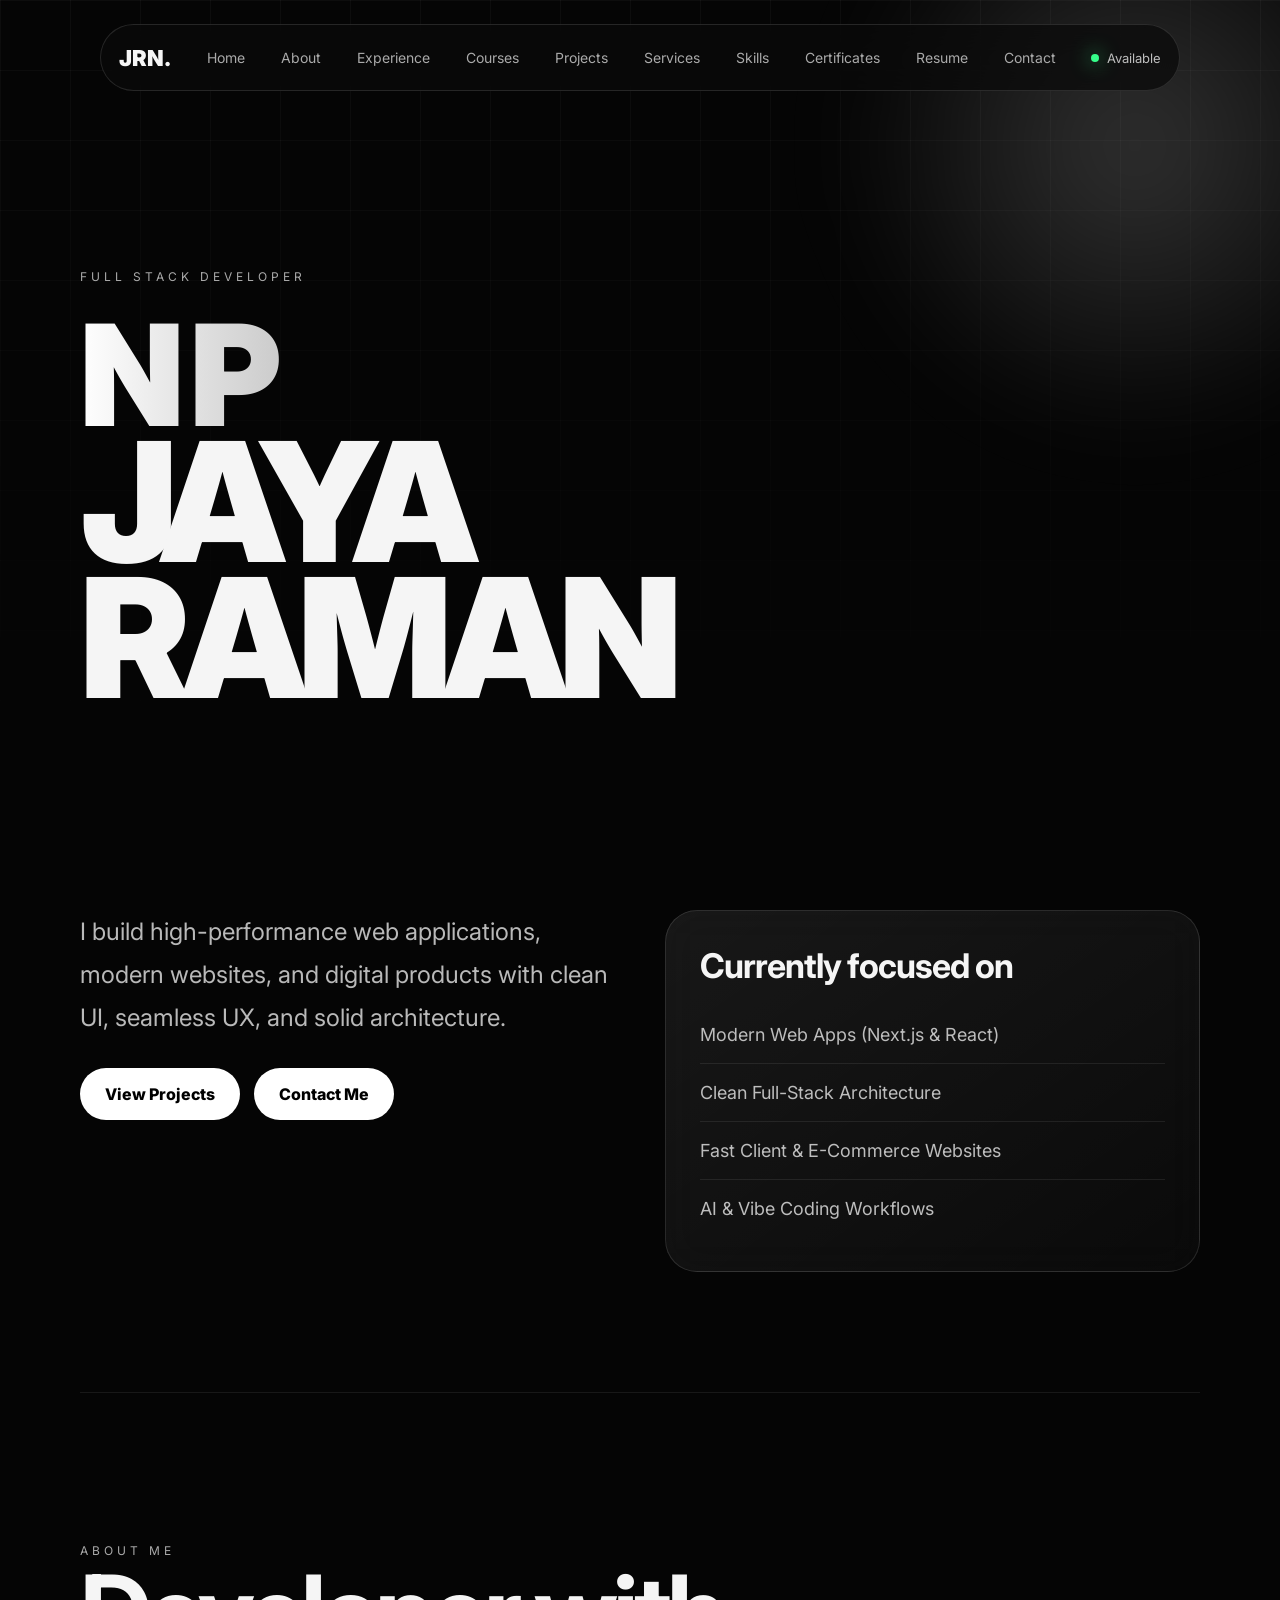
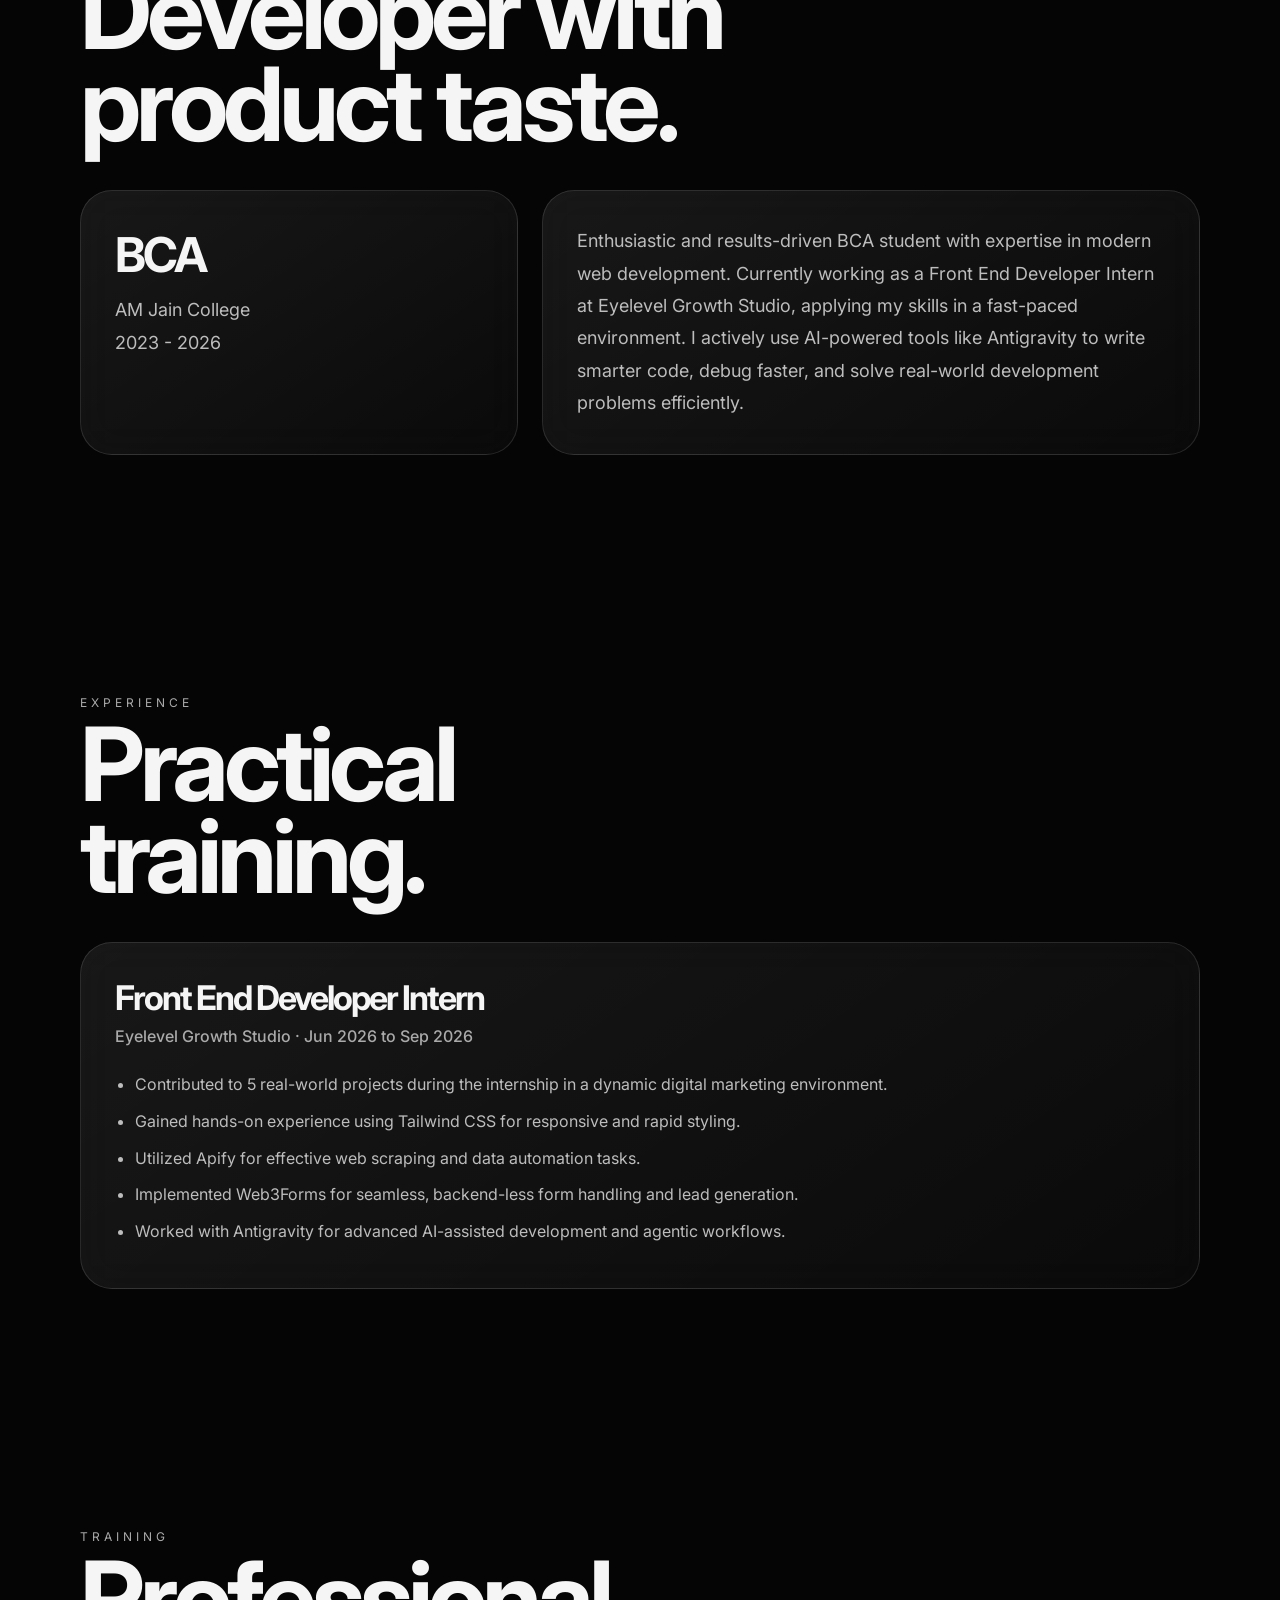
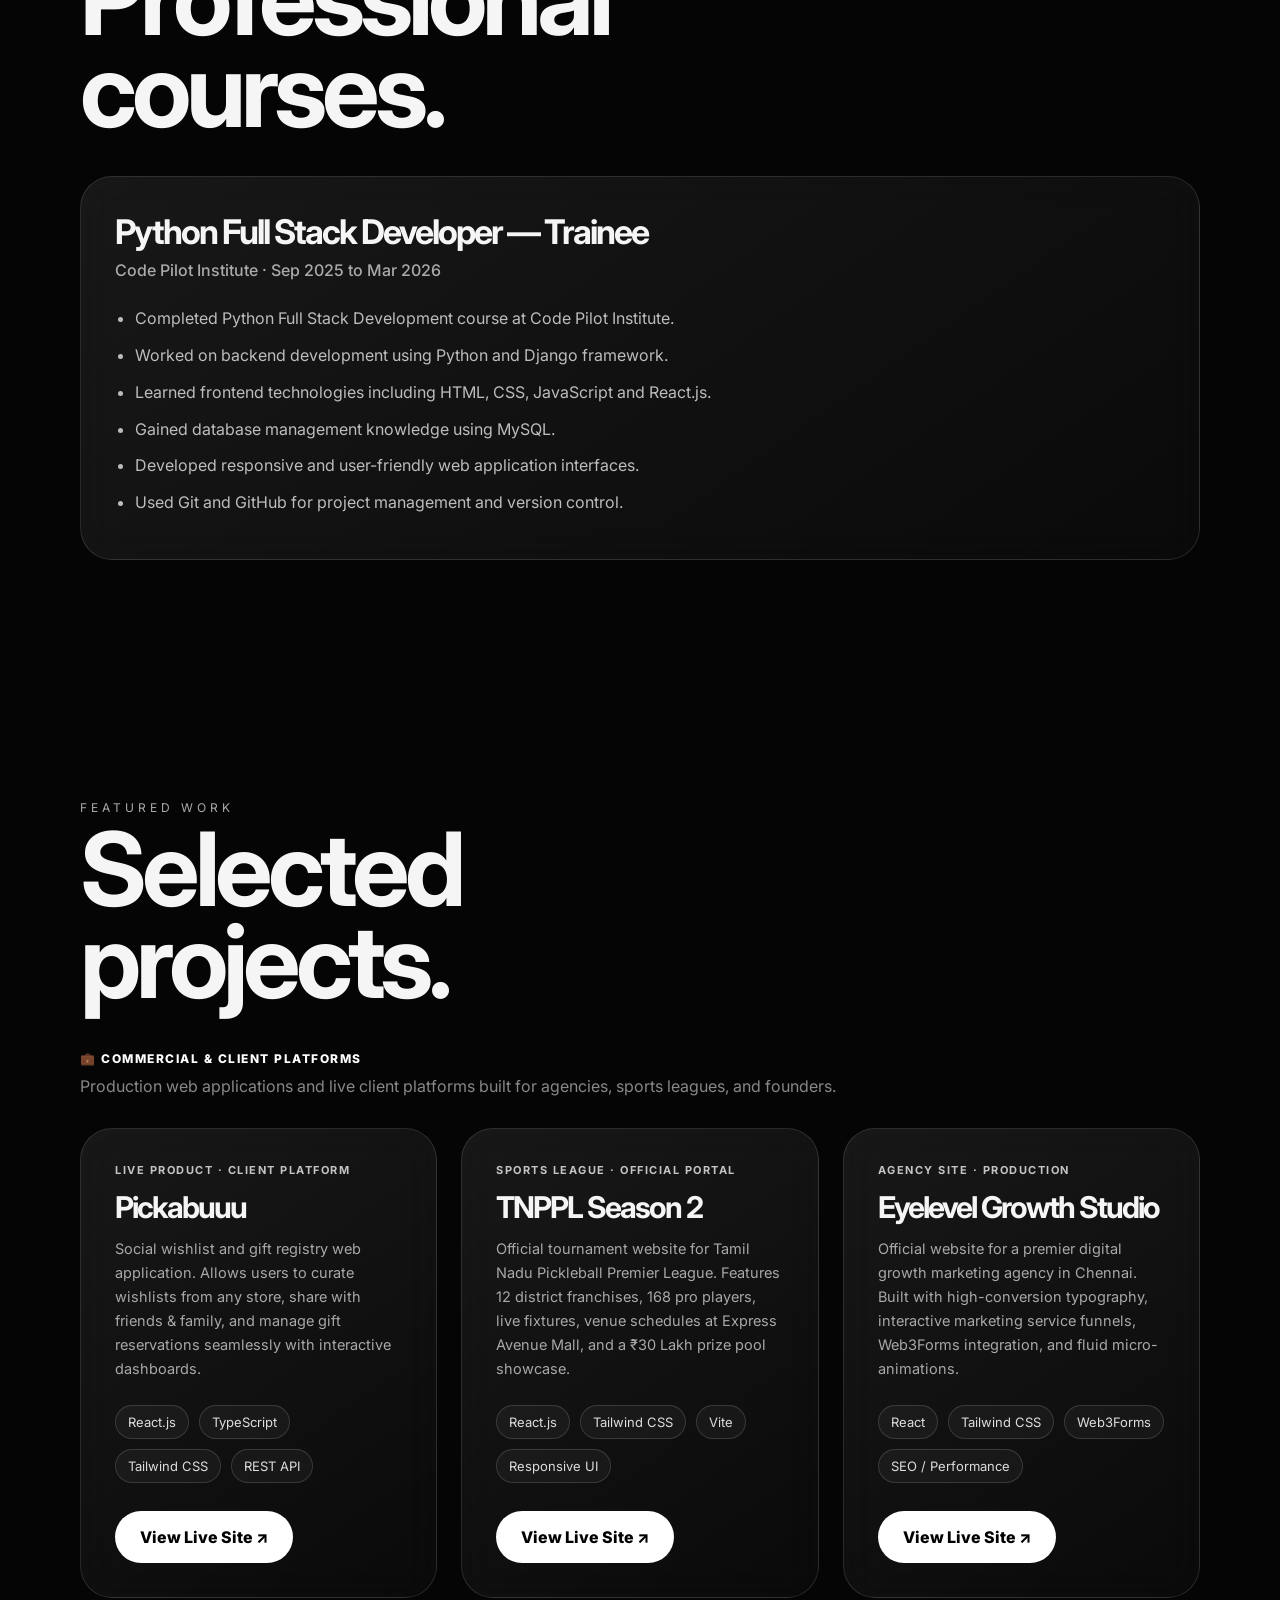
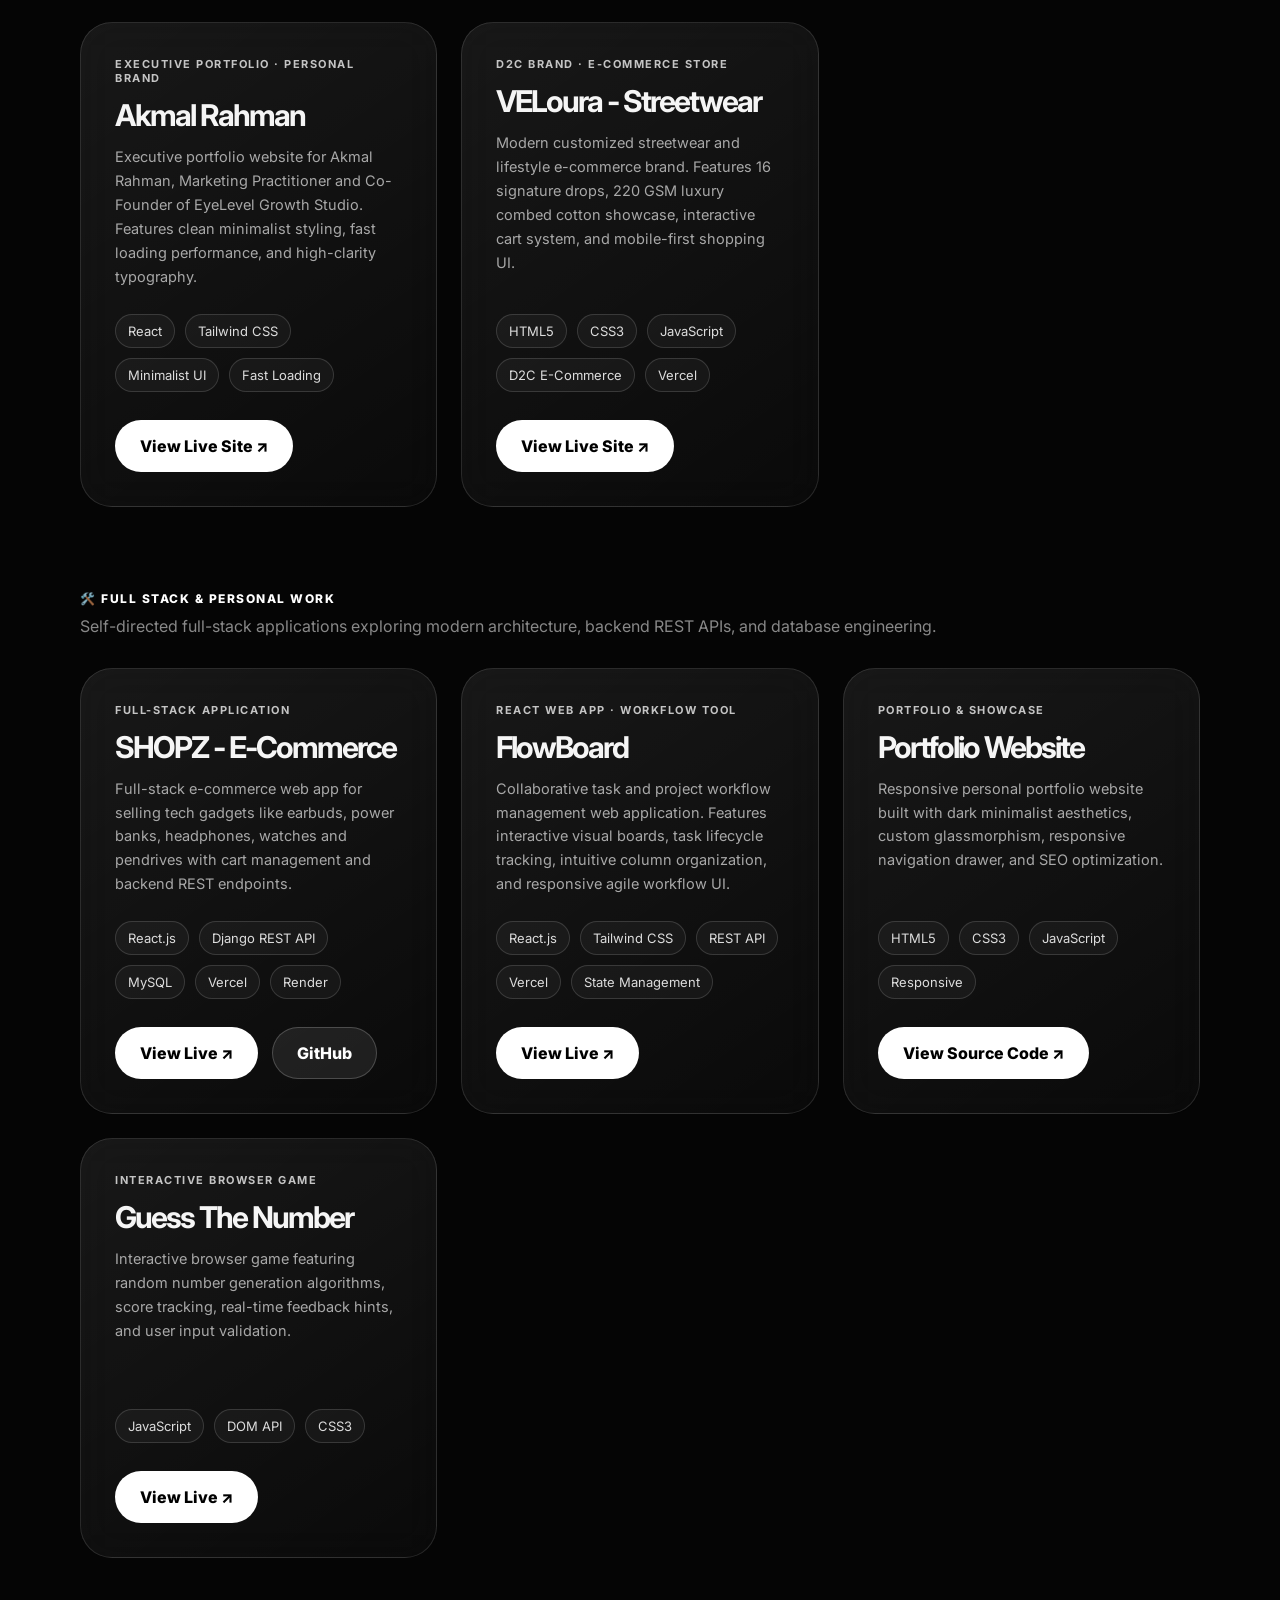
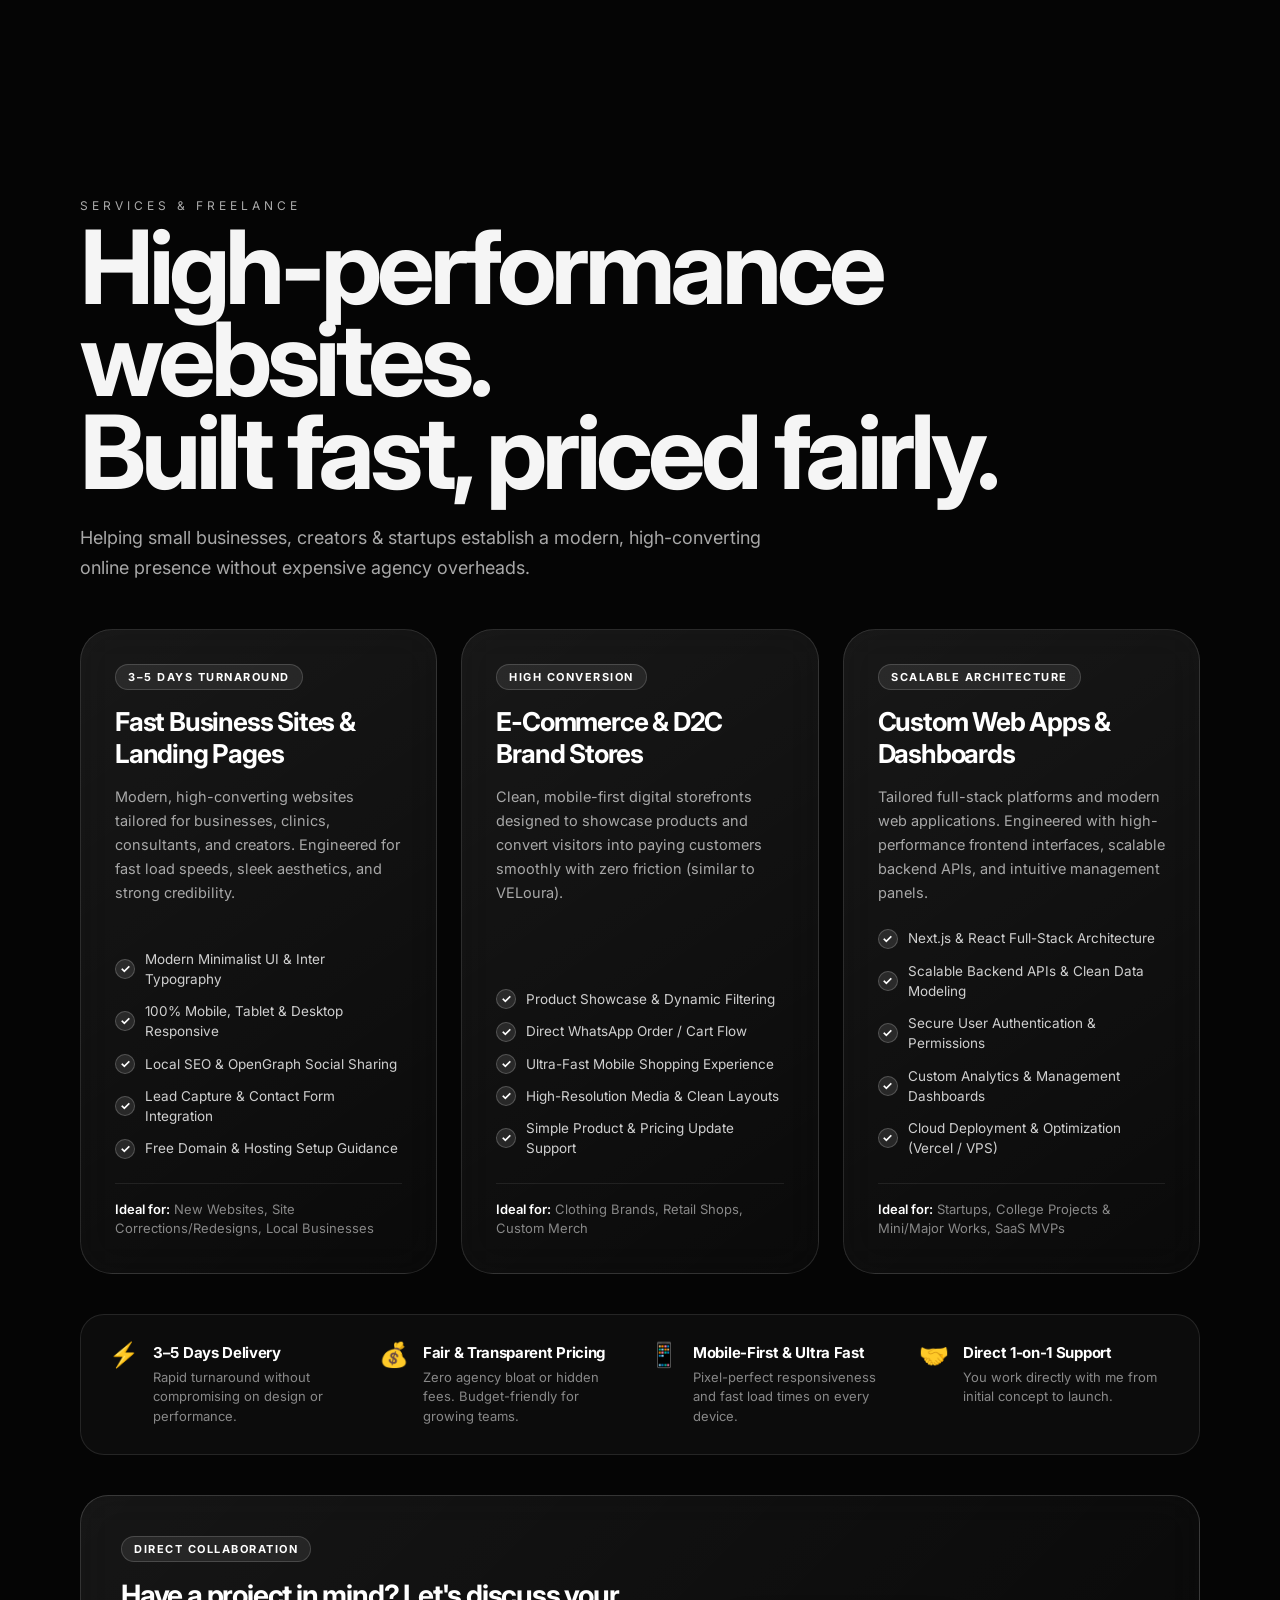
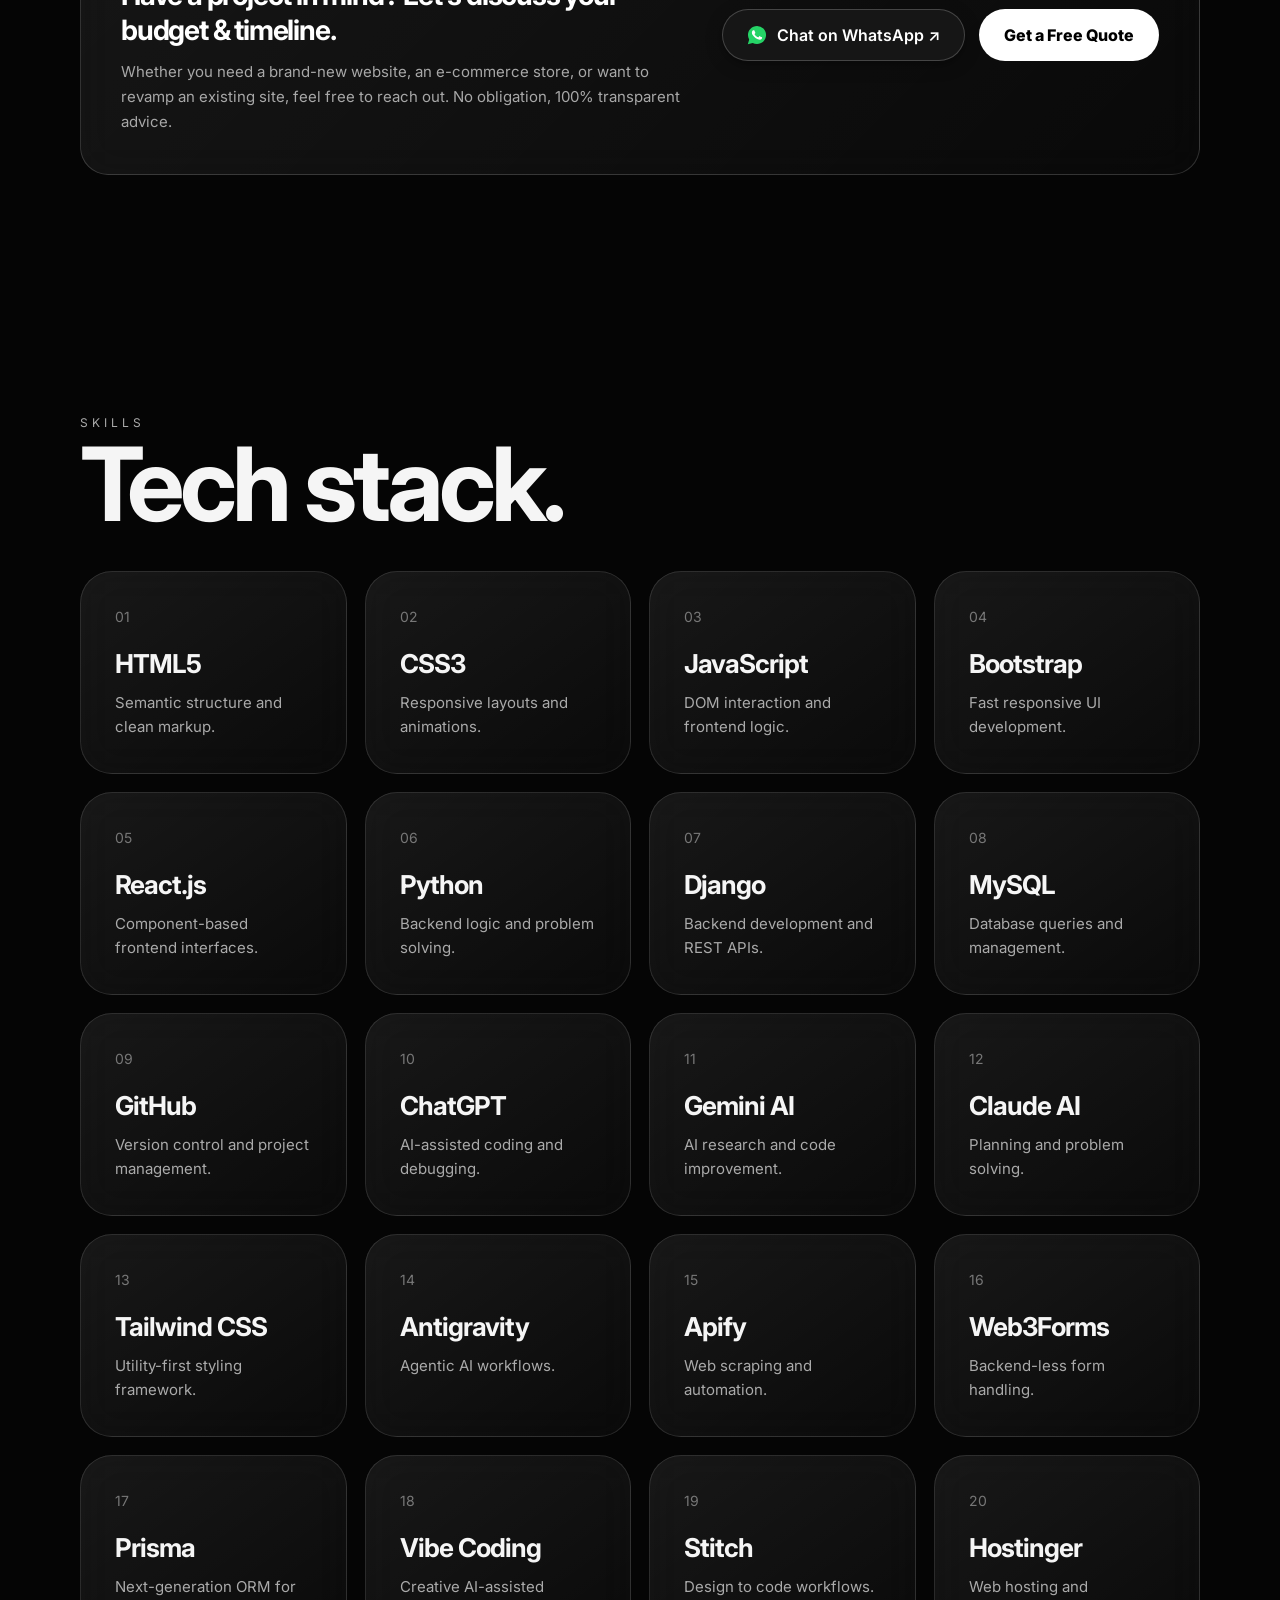
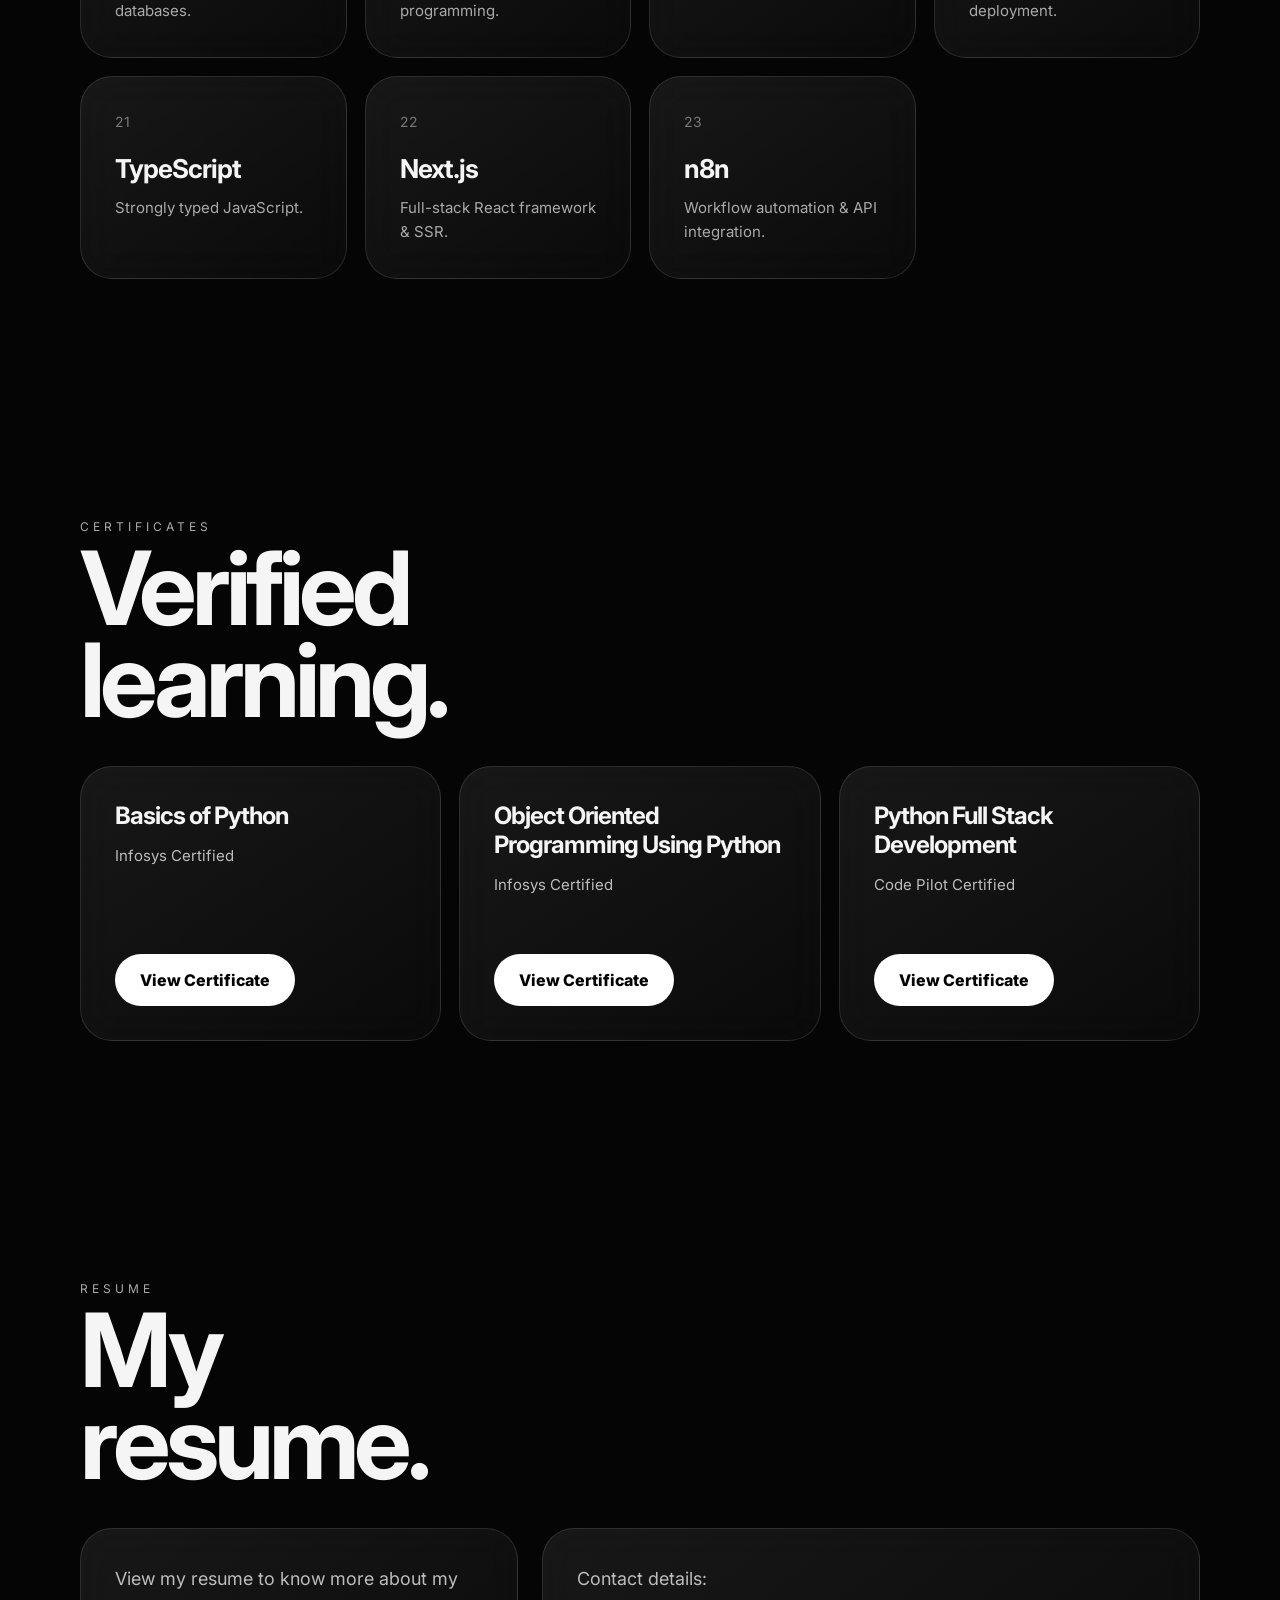
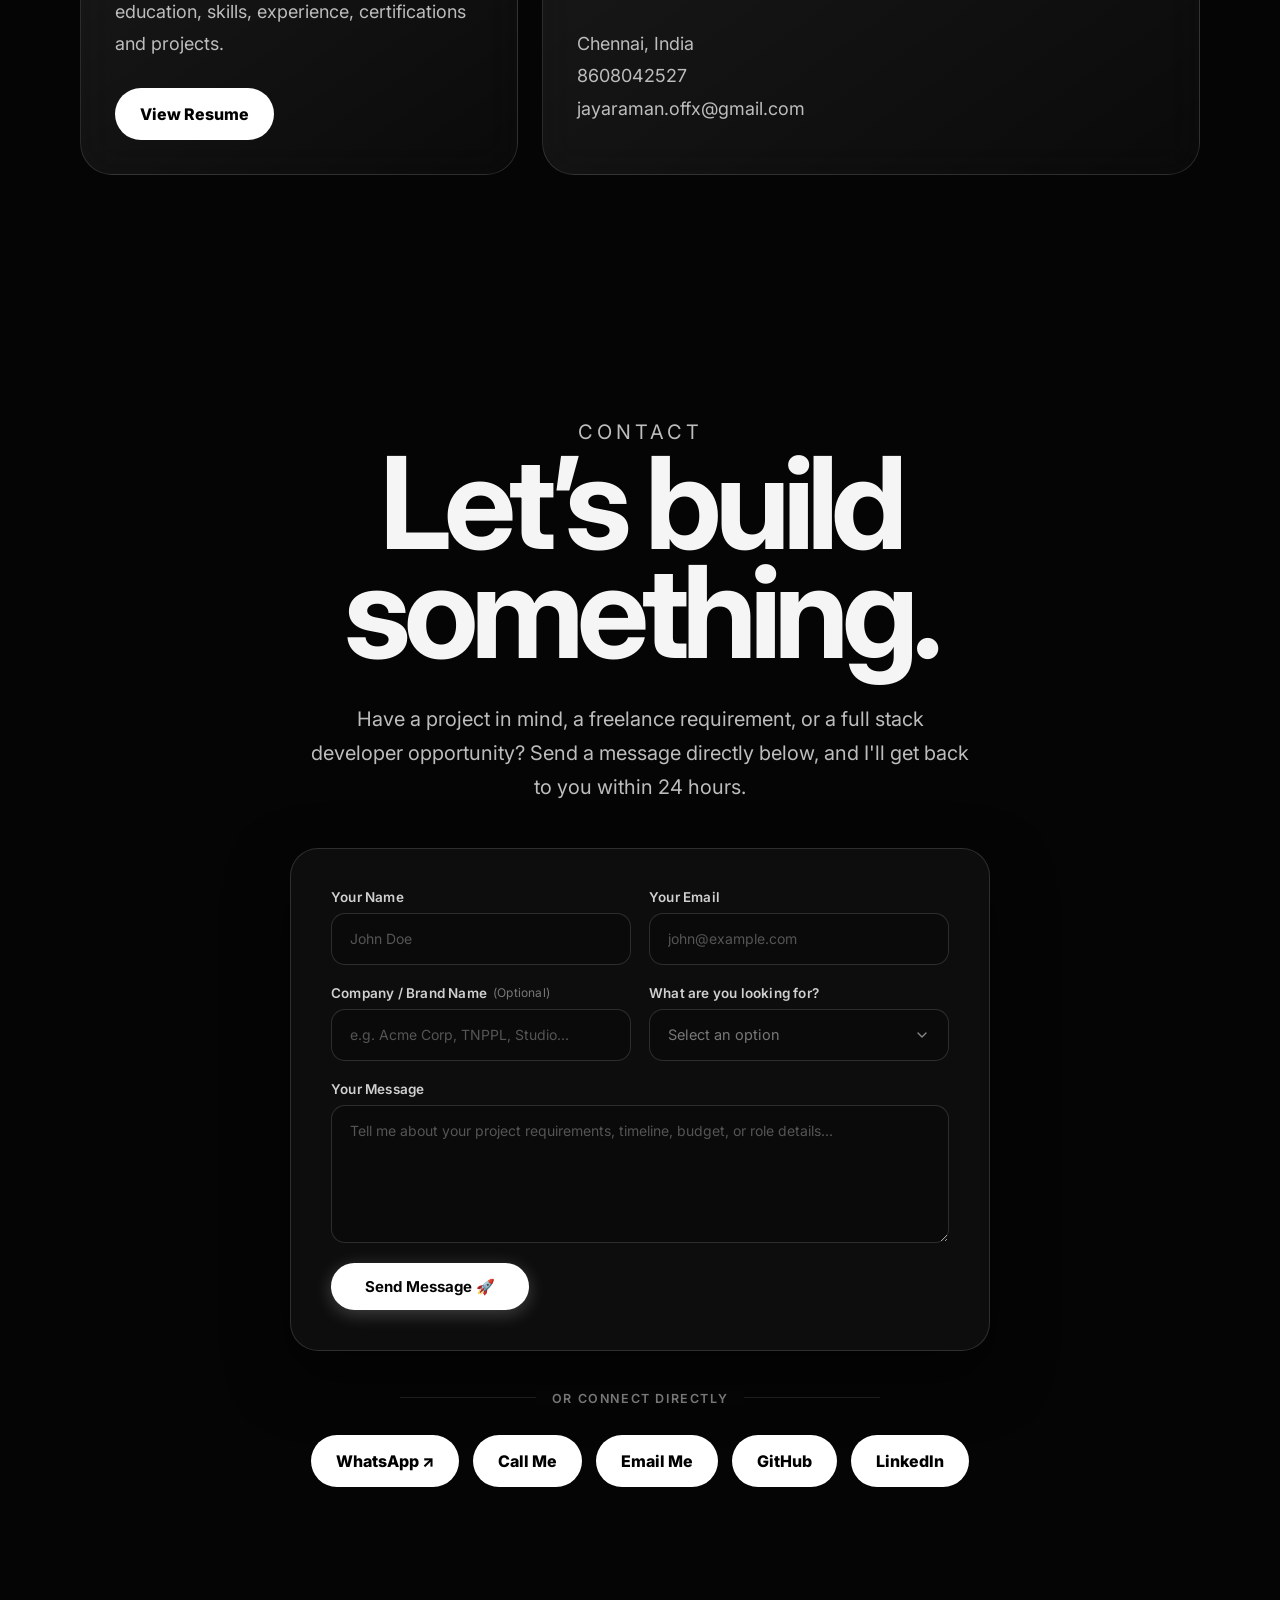
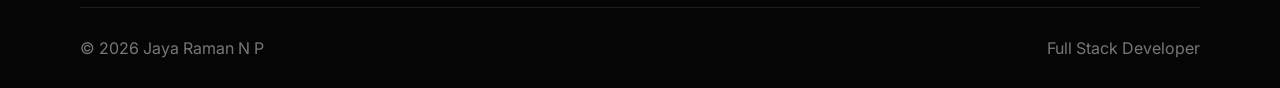
<file: index.html>
<!DOCTYPE html>
<html lang="en">
<head>
  <!-- ================= BASIC SETUP ================= -->
  <meta charset="UTF-8" />
  <meta name="viewport" content="width=device-width, initial-scale=1.0" />
  <title>Jaya Raman N P | Full Stack Developer</title>
  <!-- Primary Meta Tags -->
  <meta name="title" content="Jaya Raman N P | Full Stack Developer" />
  <meta name="description" content="Full Stack Developer building clean, high-performance web applications and digital products. Skilled in Next.js, React, modern web development, and AI-assisted workflows." />
  <meta name="author" content="Jaya Raman N P" />

  <!-- Favicon -->
  <link rel="icon" type="image/svg+xml" href="favicon.svg" />

  <!-- Open Graph / WhatsApp / LinkedIn / Facebook -->
  <meta property="og:type" content="website" />
  <meta property="og:title" content="Jaya Raman N P | Full Stack Developer" />
  <meta property="og:description" content="Full Stack Developer building clean, high-performance web applications and modern digital products." />
  <meta property="og:site_name" content="Jaya Raman Portfolio" />

  <!-- Twitter Meta -->
  <meta name="twitter:card" content="summary_large_image" />
  <meta name="twitter:title" content="Jaya Raman N P | Full Stack Developer" />
  <meta name="twitter:description" content="Full Stack Developer building clean, high-performance web applications and modern digital products." />

  <!-- Google Fonts -->
  <link rel="preconnect" href="https://fonts.googleapis.com">
  <link rel="preconnect" href="https://fonts.gstatic.com" crossorigin>
  <link href="https://fonts.googleapis.com/css2?family=Inter:wght@300;400;500;600;700;800;900&display=swap" rel="stylesheet">

  <link rel="stylesheet" href="index.css?v=25" />
</head>

<body>

  <!-- ================= NAVBAR ================= -->
  <nav class="nav">
    <div class="logo">JRN.</div>

    <div class="nav-links">
      <a href="#home">Home</a>
      <a href="#about">About</a>
      <a href="#experience">Experience</a>
      <a href="#courses">Courses</a>
      <a href="#projects">Projects</a>
      <a href="#services">Services</a>
      <a href="#skills">Skills</a>
      <a href="#certificates">Certificates</a>
      <a href="#resume">Resume</a>
      <a href="#contact">Contact</a>
    </div>

    <div class="nav-right">
      <div class="status">
        <span class="dot"></span>
        Available
      </div>

      <button class="menu-toggle" id="menuToggle" aria-label="Toggle navigation menu">
        <span></span>
        <span></span>
        <span></span>
      </button>
    </div>
  </nav>

  <!-- ================= HOME NAME ONLY ================= -->
  <section id="home" class="hero">
    <p class="eyebrow reveal">Full Stack Developer</p>

    <h1 class="hero-name reveal">
      <div class="hero-line small">N P</div>
      <div class="hero-line">JAYA</div>
      <div class="hero-line">RAMAN</div>
    </h1>
  </section>

  <!-- ================= HOME DETAILS AFTER SCROLL ================= -->
  <section class="hero-details">
    <div>
      <p class="reveal">
        I build high-performance web applications, modern websites, and digital products with clean UI, seamless UX, and solid architecture.
      </p>

      <div class="btn-row reveal">
        <a href="#projects" class="btn">View Projects</a>
        <a href="#contact" class="btn">Contact Me</a>
      </div>
    </div>

    <div class="card hero-panel reveal">
      <h3>Currently focused on</h3>

      <ul>
        <li>Modern Web Apps (Next.js & React)</li>
        <li>Clean Full-Stack Architecture</li>
        <li>Fast Client & E-Commerce Websites</li>
        <li>AI & Vibe Coding Workflows</li>
      </ul>
    </div>
  </section>

  <!-- ================= ABOUT ================= -->
  <section id="about">
    <p class="eyebrow reveal">About Me</p>
    <h2 class="section-title reveal">Developer with<br>product taste.</h2>

    <div class="about-grid">
      <div class="card mini-card reveal">
        <h3>BCA</h3>
        <p>AM Jain College<br>2023 - 2026</p>
      </div>

      <div class="card reveal">
        <p class="about-text">
          Enthusiastic and results-driven BCA student with expertise in modern web development.
          Currently working as a Front End Developer Intern at Eyelevel Growth Studio, applying my
          skills in a fast-paced environment. I actively use AI-powered tools like Antigravity to write smarter code,
          debug faster, and solve real-world development problems efficiently.
        </p>
      </div>
    </div>
  </section>

  <!-- ================= EXPERIENCE ================= -->
  <section id="experience">
    <p class="eyebrow reveal">Experience</p>
    <h2 class="section-title reveal">Practical<br>training.</h2>

    <div class="card experience-card reveal">
      <h3>Front End Developer Intern</h3>
      <h4>Eyelevel Growth Studio · Jun 2026 to Sep 2026</h4>

      <ul>
        <li>Contributed to 5 real-world projects during the internship in a dynamic digital marketing environment.</li>
        <li>Gained hands-on experience using Tailwind CSS for responsive and rapid styling.</li>
        <li>Utilized Apify for effective web scraping and data automation tasks.</li>
        <li>Implemented Web3Forms for seamless, backend-less form handling and lead generation.</li>
        <li>Worked with Antigravity for advanced AI-assisted development and agentic workflows.</li>
      </ul>
    </div>

  </section>

  <!-- ================= COURSES ================= -->
  <section id="courses">
    <p class="eyebrow reveal">Training</p>
    <h2 class="section-title reveal">Professional<br>courses.</h2>

    <div class="card experience-card reveal">
      <h3>Python Full Stack Developer — Trainee</h3>
      <h4>Code Pilot Institute · Sep 2025 to Mar 2026</h4>

      <ul>
        <li>Completed Python Full Stack Development course at Code Pilot Institute.</li>
        <li>Worked on backend development using Python and Django framework.</li>
        <li>Learned frontend technologies including HTML, CSS, JavaScript and React.js.</li>
        <li>Gained database management knowledge using MySQL.</li>
        <li>Developed responsive and user-friendly web application interfaces.</li>
        <li>Used Git and GitHub for project management and version control.</li>
      </ul>
    </div>
  </section>

  <!-- ================= PROJECTS ================= -->
  <section id="projects">
    <p class="eyebrow reveal">Featured Work</p>
    <h2 class="section-title reveal">Selected<br>projects.</h2>

    <!-- Category 1: Commercial & Client Sites -->
    <div class="project-category-header reveal">
      <div class="category-badge">💼 Commercial & Client Platforms</div>
      <p>Production web applications and live client platforms built for agencies, sports leagues, and founders.</p>
    </div>

    <div class="projects-grid two-col">

      <!-- Pickabuuu -->
      <div class="card project reveal">
        <div>
          <div class="project-type-tag">Live Product · Client Platform</div>
          <h3>Pickabuuu</h3>
          <p>
            Social wishlist and gift registry web application. Allows users to curate wishlists from any store, share with friends & family, and manage gift reservations seamlessly with interactive dashboards.
          </p>
        </div>

        <div>
          <div class="tag-row">
            <span class="tag">React.js</span>
            <span class="tag">TypeScript</span>
            <span class="tag">Tailwind CSS</span>
            <span class="tag">REST API</span>
          </div>

          <div class="btn-row">
            <a href="https://pickabuuu.com/"
               target="_blank"
               rel="noopener noreferrer"
               class="btn">
              View Live Site ↗
            </a>
          </div>
        </div>
      </div>

      <!-- TNPPL Season 2 -->
      <div class="card project reveal">
        <div>
          <div class="project-type-tag">Sports League · Official Portal</div>
          <h3>TNPPL Season 2</h3>
          <p>
            Official tournament website for Tamil Nadu Pickleball Premier League. Features 12 district franchises, 168 pro players, live fixtures, venue schedules at Express Avenue Mall, and a ₹30 Lakh prize pool showcase.
          </p>
        </div>

        <div>
          <div class="tag-row">
            <span class="tag">React.js</span>
            <span class="tag">Tailwind CSS</span>
            <span class="tag">Vite</span>
            <span class="tag">Responsive UI</span>
          </div>

          <div class="btn-row">
            <a href="https://tnppl.com/"
               target="_blank"
               rel="noopener noreferrer"
               class="btn">
              View Live Site ↗
            </a>
          </div>
        </div>
      </div>

      <!-- Eyelevel Growth Studio -->
      <div class="card project reveal">
        <div>
          <div class="project-type-tag">Agency Site · Production</div>
          <h3>Eyelevel Growth Studio</h3>
          <p>
            Official website for a premier digital growth marketing agency in Chennai. Built with high-conversion typography, interactive marketing service funnels, Web3Forms integration, and fluid micro-animations.
          </p>
        </div>

        <div>
          <div class="tag-row">
            <span class="tag">React</span>
            <span class="tag">Tailwind CSS</span>
            <span class="tag">Web3Forms</span>
            <span class="tag">SEO / Performance</span>
          </div>

          <div class="btn-row">
            <a href="https://theeyelevelstudio.com/"
               target="_blank"
               rel="noopener noreferrer"
               class="btn">
              View Live Site ↗
            </a>
          </div>
        </div>
      </div>

      <!-- Akmal Rahman -->
      <div class="card project reveal">
        <div>
          <div class="project-type-tag">Executive Portfolio · Personal Brand</div>
          <h3>Akmal Rahman</h3>
          <p>
            Executive portfolio website for Akmal Rahman, Marketing Practitioner and Co-Founder of EyeLevel Growth Studio. Features clean minimalist styling, fast loading performance, and high-clarity typography.
          </p>
        </div>

        <div>
          <div class="tag-row">
            <span class="tag">React</span>
            <span class="tag">Tailwind CSS</span>
            <span class="tag">Minimalist UI</span>
            <span class="tag">Fast Loading</span>
          </div>

          <div class="btn-row">
            <a href="https://www.akmalrahman.com/"
               target="_blank"
               rel="noopener noreferrer"
               class="btn">
              View Live Site ↗
            </a>
          </div>
        </div>
      </div>

      <!-- VELoura -->
      <div class="card project reveal">
        <div>
          <div class="project-type-tag">D2C Brand · E-Commerce Store</div>
          <h3>VELoura - Streetwear</h3>
          <p>
            Modern customized streetwear and lifestyle e-commerce brand. Features 16 signature drops, 220 GSM luxury combed cotton showcase, interactive cart system, and mobile-first shopping UI.
          </p>
        </div>

        <div>
          <div class="tag-row">
            <span class="tag">HTML5</span>
            <span class="tag">CSS3</span>
            <span class="tag">JavaScript</span>
            <span class="tag">D2C E-Commerce</span>
            <span class="tag">Vercel</span>
          </div>

          <div class="btn-row">
            <a href="https://ve-loura.vercel.app/"
               target="_blank"
               rel="noopener noreferrer"
               class="btn">
              View Live Site ↗
            </a>
          </div>
        </div>
      </div>

    </div>

    <!-- Category 2: Full Stack & Personal Projects -->
    <div class="project-category-header reveal" style="margin-top: 80px;">
      <div class="category-badge">🛠️ Full Stack & Personal Work</div>
      <p>Self-directed full-stack applications exploring modern architecture, backend REST APIs, and database engineering.</p>
    </div>

    <div class="projects-grid">

      <!-- SHOPZ -->
      <div class="card project reveal">
        <div>
          <div class="project-type-tag">Full-Stack Application</div>
          <h3>SHOPZ - E-Commerce</h3>
          <p>
            Full-stack e-commerce web app for selling tech gadgets like earbuds, power banks, headphones, watches and pendrives with cart management and backend REST endpoints.
          </p>
        </div>

        <div>
          <div class="tag-row">
            <span class="tag">React.js</span>
            <span class="tag">Django REST API</span>
            <span class="tag">MySQL</span>
            <span class="tag">Vercel</span>
            <span class="tag">Render</span>
          </div>

          <div class="btn-row">
            <a href="https://shopz-dk5cq7rr7-jayaramanoffx-romans-projects.vercel.app/"
               target="_blank"
               rel="noopener noreferrer"
               class="btn">
              View Live ↗
            </a>
            <a href="https://github.com/jayaramanoffx-Roman"
               target="_blank"
               rel="noopener noreferrer"
               class="btn btn-secondary">
              GitHub
            </a>
          </div>
        </div>
      </div>

      <!-- FlowBoard -->
      <div class="card project reveal">
        <div>
          <div class="project-type-tag">React Web App · Workflow Tool</div>
          <h3>FlowBoard</h3>
          <p>
            Collaborative task and project workflow management web application. Features interactive visual boards, task lifecycle tracking, intuitive column organization, and responsive agile workflow UI.
          </p>
        </div>

        <div>
          <div class="tag-row">
            <span class="tag">React.js</span>
            <span class="tag">Tailwind CSS</span>
            <span class="tag">REST API</span>
            <span class="tag">Vercel</span>
            <span class="tag">State Management</span>
          </div>

          <div class="btn-row">
            <a href="https://flowboard-frontend-rho.vercel.app/"
               target="_blank"
               rel="noopener noreferrer"
               class="btn">
              View Live ↗
            </a>
          </div>
        </div>
      </div>

      <!-- Portfolio Website -->
      <div class="card project reveal">
        <div>
          <div class="project-type-tag">Portfolio & Showcase</div>
          <h3>Portfolio Website</h3>
          <p>
            Responsive personal portfolio website built with dark minimalist aesthetics, custom glassmorphism, responsive navigation drawer, and SEO optimization.
          </p>
        </div>

        <div>
          <div class="tag-row">
            <span class="tag">HTML5</span>
            <span class="tag">CSS3</span>
            <span class="tag">JavaScript</span>
            <span class="tag">Responsive</span>
          </div>

          <div class="btn-row">
            <a href="https://github.com/jayaramanoffx-Roman/PORTFOLIO"
               target="_blank"
               rel="noopener noreferrer"
               class="btn">
              View Source Code ↗
            </a>
          </div>
        </div>
      </div>

      <!-- Guess The Number Game -->
      <div class="card project reveal">
        <div>
          <div class="project-type-tag">Interactive Browser Game</div>
          <h3>Guess The Number</h3>
          <p>
            Interactive browser game featuring random number generation algorithms, score tracking, real-time feedback hints, and user input validation.
          </p>
        </div>

        <div>
          <div class="tag-row">
            <span class="tag">JavaScript</span>
            <span class="tag">DOM API</span>
            <span class="tag">CSS3</span>
          </div>

          <div class="btn-row">
            <a href="https://guess-the-number-game-liard.vercel.app/"
               target="_blank"
               rel="noopener noreferrer"
               class="btn">
              View Live ↗
            </a>
          </div>
        </div>
      </div>

    </div>
  </section>

  <!-- ================= SERVICES & FREELANCE ================= -->
  <section id="services" class="services">
    <p class="eyebrow reveal">Services & Freelance</p>
    <h2 class="section-title reveal">High-performance websites.<br>Built fast, priced fairly.</h2>
    <p class="services-intro reveal">
      Helping small businesses, creators & startups establish a modern, high-converting online presence without expensive agency overheads.
    </p>

    <!-- Services Grid -->
    <div class="services-grid">

      <!-- Service 1: Fast Business Sites & Landing Pages -->
      <div class="card service-card reveal">
        <div class="service-card-top">
          <div class="service-badge">3–5 Days Turnaround</div>
          <h3>Fast Business Sites & Landing Pages</h3>
          <p class="service-desc">
            Modern, high-converting websites tailored for businesses, clinics, consultants, and creators. Engineered for fast load speeds, sleek aesthetics, and strong credibility.
          </p>
        </div>

        <div class="service-card-bottom">
          <ul class="service-features">
            <li><span class="check">✓</span> Modern Minimalist UI & Inter Typography</li>
            <li><span class="check">✓</span> 100% Mobile, Tablet & Desktop Responsive</li>
            <li><span class="check">✓</span> Local SEO & OpenGraph Social Sharing</li>
            <li><span class="check">✓</span> Lead Capture & Contact Form Integration</li>
            <li><span class="check">✓</span> Free Domain & Hosting Setup Guidance</li>
          </ul>

          <div class="service-target">
            <span class="target-label">Ideal for:</span> New Websites, Site Corrections/Redesigns, Local Businesses
          </div>
        </div>
      </div>

      <!-- Service 2: E-Commerce & D2C Brand Stores -->
      <div class="card service-card reveal">
        <div class="service-card-top">
          <div class="service-badge">High Conversion</div>
          <h3>E-Commerce & D2C Brand Stores</h3>
          <p class="service-desc">
            Clean, mobile-first digital storefronts designed to showcase products and convert visitors into paying customers smoothly with zero friction (similar to VELoura).
          </p>
        </div>

        <div class="service-card-bottom">
          <ul class="service-features">
            <li><span class="check">✓</span> Product Showcase & Dynamic Filtering</li>
            <li><span class="check">✓</span> Direct WhatsApp Order / Cart Flow</li>
            <li><span class="check">✓</span> Ultra-Fast Mobile Shopping Experience</li>
            <li><span class="check">✓</span> High-Resolution Media & Clean Layouts</li>
            <li><span class="check">✓</span> Simple Product & Pricing Update Support</li>
          </ul>

          <div class="service-target">
            <span class="target-label">Ideal for:</span> Clothing Brands, Retail Shops, Custom Merch
          </div>
        </div>
      </div>

      <!-- Service 3: Custom Web Apps & Dashboards -->
      <div class="card service-card reveal">
        <div class="service-card-top">
          <div class="service-badge">Scalable Architecture</div>
          <h3>Custom Web Apps & Dashboards</h3>
          <p class="service-desc">
            Tailored full-stack platforms and modern web applications. Engineered with high-performance frontend interfaces, scalable backend APIs, and intuitive management panels.
          </p>
        </div>

        <div class="service-card-bottom">
          <ul class="service-features">
            <li><span class="check">✓</span> Next.js & React Full-Stack Architecture</li>
            <li><span class="check">✓</span> Scalable Backend APIs & Clean Data Modeling</li>
            <li><span class="check">✓</span> Secure User Authentication & Permissions</li>
            <li><span class="check">✓</span> Custom Analytics & Management Dashboards</li>
            <li><span class="check">✓</span> Cloud Deployment & Optimization (Vercel / VPS)</li>
          </ul>

          <div class="service-target">
            <span class="target-label">Ideal for:</span> Startups, College Projects & Mini/Major Works, SaaS MVPs
          </div>
        </div>
      </div>

    </div>

    <!-- Trust Strip / Value Proposition -->
    <div class="trust-strip reveal">
      <div class="trust-item">
        <span class="trust-icon">⚡</span>
        <div>
          <h4>3–5 Days Delivery</h4>
          <p>Rapid turnaround without compromising on design or performance.</p>
        </div>
      </div>
      <div class="trust-item">
        <span class="trust-icon">💰</span>
        <div>
          <h4>Fair & Transparent Pricing</h4>
          <p>Zero agency bloat or hidden fees. Budget-friendly for growing teams.</p>
        </div>
      </div>
      <div class="trust-item">
        <span class="trust-icon">📱</span>
        <div>
          <h4>Mobile-First & Ultra Fast</h4>
          <p>Pixel-perfect responsiveness and fast load times on every device.</p>
        </div>
      </div>
      <div class="trust-item">
        <span class="trust-icon">🤝</span>
        <div>
          <h4>Direct 1-on-1 Support</h4>
          <p>You work directly with me from initial concept to launch.</p>
        </div>
      </div>
    </div>

    <!-- Instant Action CTA Box -->
    <div class="card services-cta reveal">
      <div class="services-cta-content">
        <div class="service-badge">Direct Collaboration</div>
        <h3>Have a project in mind? Let's discuss your budget & timeline.</h3>
        <p>
          Whether you need a brand-new website, an e-commerce store, or want to revamp an existing site, feel free to reach out. No obligation, 100% transparent advice.
        </p>
      </div>

      <div class="btn-row">
        <a href="https://wa.me/918608042527?text=Hi%20Jaya%20Raman,%20I'm%20interested%20in%20building%20a%20website%20for%20my%20business."
           target="_blank"
           rel="noopener noreferrer"
           class="btn btn-whatsapp">
          <svg class="whatsapp-icon" viewBox="0 0 24 24" width="20" height="20" fill="none" xmlns="http://www.w3.org/2000/svg">
            <path fill="#25D366" d="M12.004 1.168C6.02 1.168 1.168 6.02 1.168 12.004c0 1.91.499 3.774 1.448 5.419L1 23l5.748-1.507a10.8 10.8 0 0 0 5.256 1.348h.005c5.98 0 10.836-4.852 10.836-10.837 0-2.898-1.13-5.621-3.18-7.671a10.77 10.77 0 0 0-7.661-3.165z"/>
            <path fill="#ffffff" d="M17.472 14.382c-.301-.15-1.777-.876-2.053-.976-.275-.1-.476-.15-.676.15-.2.3-.776.976-.951 1.176-.176.2-.351.225-.652.075-.3-.15-1.267-.467-2.414-1.489-.893-.797-1.496-1.782-1.672-2.083-.175-.3-.019-.462.132-.611.136-.134.301-.35.452-.525.15-.175.2-.3.301-.5.1-.2.05-.375-.025-.525-.075-.15-.676-1.628-.927-2.228-.244-.585-.493-.505-.677-.514-.175-.008-.376-.01-.577-.01-.2 0-.526.075-.802.375-.276.3-1.053 1.028-1.053 2.507 0 1.479 1.078 2.906 1.229 3.107.15.2 2.122 3.24 5.14 4.544.718.31 1.279.495 1.716.634.721.23 1.378.197 1.897.12.578-.087 1.777-.726 2.028-1.427.251-.701.251-1.302.176-1.427-.075-.126-.276-.201-.576-.351z"/>
          </svg>
          <span>Chat on WhatsApp ↗</span>
        </a>
        <a href="#contact" class="btn">
          Get a Free Quote
        </a>
      </div>
    </div>

  </section>

  <!-- ================= SKILLS ================= -->
  <section id="skills">
    <p class="eyebrow reveal">Skills</p>
    <h2 class="section-title reveal">Tech stack.</h2>

    <div class="skills-grid">
      <div class="card skill reveal"><span>01</span><h3>HTML5</h3><p>Semantic structure and clean markup.</p></div>
      <div class="card skill reveal"><span>02</span><h3>CSS3</h3><p>Responsive layouts and animations.</p></div>
      <div class="card skill reveal"><span>03</span><h3>JavaScript</h3><p>DOM interaction and frontend logic.</p></div>
      <div class="card skill reveal"><span>04</span><h3>Bootstrap</h3><p>Fast responsive UI development.</p></div>
      <div class="card skill reveal"><span>05</span><h3>React.js</h3><p>Component-based frontend interfaces.</p></div>
      <div class="card skill reveal"><span>06</span><h3>Python</h3><p>Backend logic and problem solving.</p></div>
      <div class="card skill reveal"><span>07</span><h3>Django</h3><p>Backend development and REST APIs.</p></div>
      <div class="card skill reveal"><span>08</span><h3>MySQL</h3><p>Database queries and management.</p></div>
      <div class="card skill reveal"><span>09</span><h3>GitHub</h3><p>Version control and project management.</p></div>
      <div class="card skill reveal"><span>10</span><h3>ChatGPT</h3><p>AI-assisted coding and debugging.</p></div>
      <div class="card skill reveal"><span>11</span><h3>Gemini AI</h3><p>AI research and code improvement.</p></div>
      <div class="card skill reveal"><span>12</span><h3>Claude AI</h3><p>Planning and problem solving.</p></div>
      <div class="card skill reveal"><span>13</span><h3>Tailwind CSS</h3><p>Utility-first styling framework.</p></div>
      <div class="card skill reveal"><span>14</span><h3>Antigravity</h3><p>Agentic AI workflows.</p></div>
      <div class="card skill reveal"><span>15</span><h3>Apify</h3><p>Web scraping and automation.</p></div>
      <div class="card skill reveal"><span>16</span><h3>Web3Forms</h3><p>Backend-less form handling.</p></div>
      <div class="card skill reveal"><span>17</span><h3>Prisma</h3><p>Next-generation ORM for databases.</p></div>
      <div class="card skill reveal"><span>18</span><h3>Vibe Coding</h3><p>Creative AI-assisted programming.</p></div>
      <div class="card skill reveal"><span>19</span><h3>Stitch</h3><p>Design to code workflows.</p></div>
      <div class="card skill reveal"><span>20</span><h3>Hostinger</h3><p>Web hosting and deployment.</p></div>
      <div class="card skill reveal"><span>21</span><h3>TypeScript</h3><p>Strongly typed JavaScript.</p></div>
      <div class="card skill reveal"><span>22</span><h3>Next.js</h3><p>Full-stack React framework & SSR.</p></div>
      <div class="card skill reveal"><span>23</span><h3>n8n</h3><p>Workflow automation & API integration.</p></div>
    </div>
  </section>

  <!-- ================= CERTIFICATES ================= -->
  <section id="certificates">
    <p class="eyebrow reveal">Certificates</p>
    <h2 class="section-title reveal">Verified<br>learning.</h2>

    <div class="cert-grid">
      <div class="card cert reveal">
        <div>
          <h3>Basics of Python</h3>
          <p>Infosys Certified</p>
        </div>
        <div class="btn-row">
          <a href="assets/INFOSYS BASICS OF PYTHON.pdf" target="_blank" class="btn">View Certificate</a>
        </div>
      </div>

      <div class="card cert reveal">
        <div>
          <h3>Object Oriented Programming Using Python</h3>
          <p>Infosys Certified</p>
        </div>
        <div class="btn-row">
          <a href="assets/INFOSYS OOPS CONCEPT CERTIFICATE.pdf" target="_blank" class="btn">View Certificate</a>
        </div>
      </div>

      <div class="card cert reveal">
        <div>
          <h3>Python Full Stack Development</h3>
          <p>Code Pilot Certified</p>
        </div>
        <div class="btn-row">
          <a href="assets/N P JAYA RAMAN CODEPILOT CERTIFICATE.pdf" target="_blank" class="btn">View Certificate</a>
        </div>
      </div>
    </div>
  </section>

  <!-- ================= RESUME ================= -->
  <section id="resume">
    <p class="eyebrow reveal">Resume</p>
    <h2 class="section-title reveal">My<br>resume.</h2>

    <div class="resume-content">
      <div class="card reveal">
        <p>
          View my resume to know more about my education, skills,
          experience, certifications and projects.
        </p>
        <div class="btn-row">
          <a href="assets/JAYA RAMAN V3.2.pdf" target="_blank" class="btn">View Resume</a>
        </div>
      </div>

      <div class="card reveal">
        <p>
          Contact details:<br><br>
          Chennai, India<br>
          8608042527<br>
          jayaraman.offx@gmail.com
        </p>
      </div>
    </div>
  </section>

  <!-- ================= CONTACT ================= -->
  <section id="contact" class="contact">
    <p class="eyebrow reveal">Contact</p>
    <h2 class="reveal">Let’s build<br>something.</h2>

    <p class="reveal">
      Have a project in mind, a freelance requirement, or a full stack developer opportunity? Send a message directly below, and I'll get back to you within 24 hours.
    </p>

    <!-- Glassmorphic Web3Forms Contact Form -->
    <form id="contactForm" class="card contact-form reveal" action="https://api.web3forms.com/submit" method="POST">
      <!-- Web3Forms Access Key -->
      <input type="hidden" name="access_key" value="3a4327d6-e70a-48fb-91f0-9d359d4776b0" />
      <input type="hidden" name="subject" value="New Portfolio Inquiry - Jaya Raman N P" />
      <input type="hidden" name="from_name" value="Jaya Raman Portfolio" />
      <!-- Anti-Spam Honeypot -->
      <input type="checkbox" name="botcheck" class="hidden" style="display: none;" />

      <div class="form-row">
        <div class="form-group">
          <label for="name">Your Name</label>
          <input type="text" id="name" name="name" placeholder="John Doe" required />
        </div>
        <div class="form-group">
          <label for="email">Your Email</label>
          <input type="email" id="email" name="email" placeholder="john@example.com" required />
        </div>
      </div>

      <div class="form-row">
        <div class="form-group">
          <label for="company">Company / Brand Name <span class="label-optional">(Optional)</span></label>
          <input type="text" id="company" name="company" placeholder="e.g. Acme Corp, TNPPL, Studio..." />
        </div>
        <div class="form-group">
          <label for="serviceInput">What are you looking for?</label>
          <div class="custom-select-wrapper" id="customSelectWrapper">
            <input type="hidden" name="service" id="serviceInput" required />
            <button type="button" class="custom-select-trigger" id="customSelectTrigger" aria-haspopup="listbox" aria-expanded="false">
              <span id="customSelectLabel">Select an option</span>
              <svg class="select-chevron" viewBox="0 0 24 24" width="16" height="16" fill="none" stroke="currentColor" stroke-width="2" stroke-linecap="round" stroke-linejoin="round">
                <polyline points="6 9 12 15 18 9"></polyline>
              </svg>
            </button>
            <div class="custom-select-menu" id="customSelectMenu" role="listbox">
              <div class="custom-option" data-value="Website Development" role="option">Website Development</div>
              <div class="custom-option" data-value="Website Correction & Redesign" role="option">Website Correction & Redesign</div>
              <div class="custom-option" data-value="College Website Project" role="option">College Website Project</div>
              <div class="custom-option" data-value="E-Commerce / Online Store" role="option">E-Commerce / Online Store</div>
              <div class="custom-option" data-value="Android App Development" role="option">Android App Development</div>
              <div class="custom-option" data-value="Workflow & Web Automation" role="option">Workflow & Web Automation</div>
              <div class="custom-option" data-value="Job or Internship Opportunity" role="option">Job / Internship Opportunity</div>
              <div class="custom-option" data-value="Other" role="option">Other / General Discussion</div>
            </div>
          </div>
        </div>
      </div>

      <div class="form-group">
        <label for="message">Your Message</label>
        <textarea id="message" name="message" rows="5" placeholder="Tell me about your project requirements, timeline, budget, or role details..." required></textarea>
      </div>

      <div class="form-actions">
        <button type="submit" id="submitBtn" class="btn btn-submit">
          <span>Send Message 🚀</span>
        </button>
        <div id="formStatus" class="form-status"></div>
      </div>
    </form>

    <div class="contact-divider reveal">
      <span>Or connect directly</span>
    </div>

    <div class="btn-row reveal">
      <a href="https://wa.me/918608042527?text=Hi%20Jaya%20Raman,%20I'm%20interested%20in%20connecting%20with%20you." target="_blank" rel="noopener noreferrer" class="btn">WhatsApp ↗</a>
      <a href="tel:8608042527" class="btn">Call Me</a>
      <a href="mailto:jayaraman.offx@gmail.com" class="btn">Email Me</a>
      <a href="https://github.com/jayaramanoffx-Roman" target="_blank" rel="noopener noreferrer" class="btn">GitHub</a>
      <a href="https://www.linkedin.com/in/n-p-jaya-raman-95a1333a3" target="_blank" rel="noopener noreferrer" class="btn">LinkedIn</a>
    </div>
  </section>

  <!-- ================= FOOTER ================= -->
  <footer class="footer">
    <p>© 2026 Jaya Raman N P</p>
    <p>Full Stack Developer</p>
  </footer>

  <script>
    // Mobile Menu Toggle
    const menuToggle = document.getElementById("menuToggle");
    const navLinks = document.querySelector(".nav-links");

    if (menuToggle && navLinks) {
      menuToggle.addEventListener("click", () => {
        menuToggle.classList.toggle("open");
        navLinks.classList.toggle("open");
      });

      // Close mobile menu automatically when clicking any link
      navLinks.querySelectorAll("a").forEach((link) => {
        link.addEventListener("click", () => {
          menuToggle.classList.remove("open");
          navLinks.classList.remove("open");
        });
      });

      // Close mobile menu if clicked outside
      document.addEventListener("click", (e) => {
        if (!menuToggle.contains(e.target) && !navLinks.contains(e.target)) {
          menuToggle.classList.remove("open");
          navLinks.classList.remove("open");
        }
      });
    }

    // Scroll animation
    const revealElements = document.querySelectorAll(".reveal");

    const observer = new IntersectionObserver((entries) => {
      entries.forEach((entry) => {
        if (entry.isIntersecting) {
          entry.target.classList.add("show");
        }
      });
    }, {
      threshold: 0.15
    });

    revealElements.forEach((el) => observer.observe(el));

    // Custom Select Dropdown
    const selectWrapper = document.getElementById("customSelectWrapper");
    const selectTrigger = document.getElementById("customSelectTrigger");
    const selectLabel = document.getElementById("customSelectLabel");
    const selectMenu = document.getElementById("customSelectMenu");
    const serviceInput = document.getElementById("serviceInput");

    if (selectWrapper && selectTrigger && selectMenu && serviceInput) {
      selectTrigger.addEventListener("click", (e) => {
        e.stopPropagation();
        const isOpen = selectWrapper.classList.toggle("open");
        selectTrigger.setAttribute("aria-expanded", isOpen);
      });

      selectMenu.querySelectorAll(".custom-option").forEach((option) => {
        option.addEventListener("click", () => {
          const val = option.getAttribute("data-value");
          serviceInput.value = val;
          selectLabel.textContent = val;
          selectLabel.classList.add("selected");
          selectMenu.querySelectorAll(".custom-option").forEach((opt) => opt.classList.remove("active"));
          option.classList.add("active");
          selectWrapper.classList.remove("open");
          selectTrigger.setAttribute("aria-expanded", "false");
        });
      });

      document.addEventListener("click", (e) => {
        if (!selectWrapper.contains(e.target)) {
          selectWrapper.classList.remove("open");
          selectTrigger.setAttribute("aria-expanded", "false");
        }
      });
    }

    // Contact Form AJAX Handler (Web3Forms)
    const contactForm = document.getElementById("contactForm");
    const submitBtn = document.getElementById("submitBtn");
    const formStatus = document.getElementById("formStatus");

    if (contactForm && submitBtn && formStatus) {
      contactForm.addEventListener("submit", async (e) => {
        e.preventDefault();

        if (!serviceInput || !serviceInput.value) {
          formStatus.textContent = "Please select what you are looking for.";
          formStatus.className = "form-status error";
          if (selectWrapper) selectWrapper.classList.add("open");
          return;
        }

        const submitSpan = submitBtn.querySelector("span");
        const originalText = submitSpan ? submitSpan.textContent : submitBtn.textContent;

        submitBtn.disabled = true;
        if (submitSpan) submitSpan.textContent = "Sending message...";
        formStatus.textContent = "";
        formStatus.className = "form-status";

        const formData = new FormData(contactForm);

        try {
          const response = await fetch("https://api.web3forms.com/submit", {
            method: "POST",
            body: formData
          });

          const data = await response.json();

          if (response.ok && data.success) {
            formStatus.textContent = "✓ Thank you! Your message has been sent successfully. I'll get back to you shortly.";
            formStatus.className = "form-status success";
            contactForm.reset();
            if (selectLabel) {
              selectLabel.textContent = "Select an option";
              selectLabel.classList.remove("selected");
            }
            if (serviceInput) serviceInput.value = "";
            if (selectMenu) {
              selectMenu.querySelectorAll(".custom-option").forEach((opt) => opt.classList.remove("active"));
            }
          } else {
            formStatus.textContent = data.message || "Please enter your Web3Forms access key or email directly to jayaraman.offx@gmail.com";
            formStatus.className = "form-status error";
          }
        } catch (error) {
          formStatus.textContent = "Network error. Please email directly to jayaraman.offx@gmail.com or call 8608042527.";
          formStatus.className = "form-status error";
        } finally {
          submitBtn.disabled = false;
          if (submitSpan) submitSpan.textContent = originalText;
        }
      });
    }
  </script>

</body>
</html>
</file>
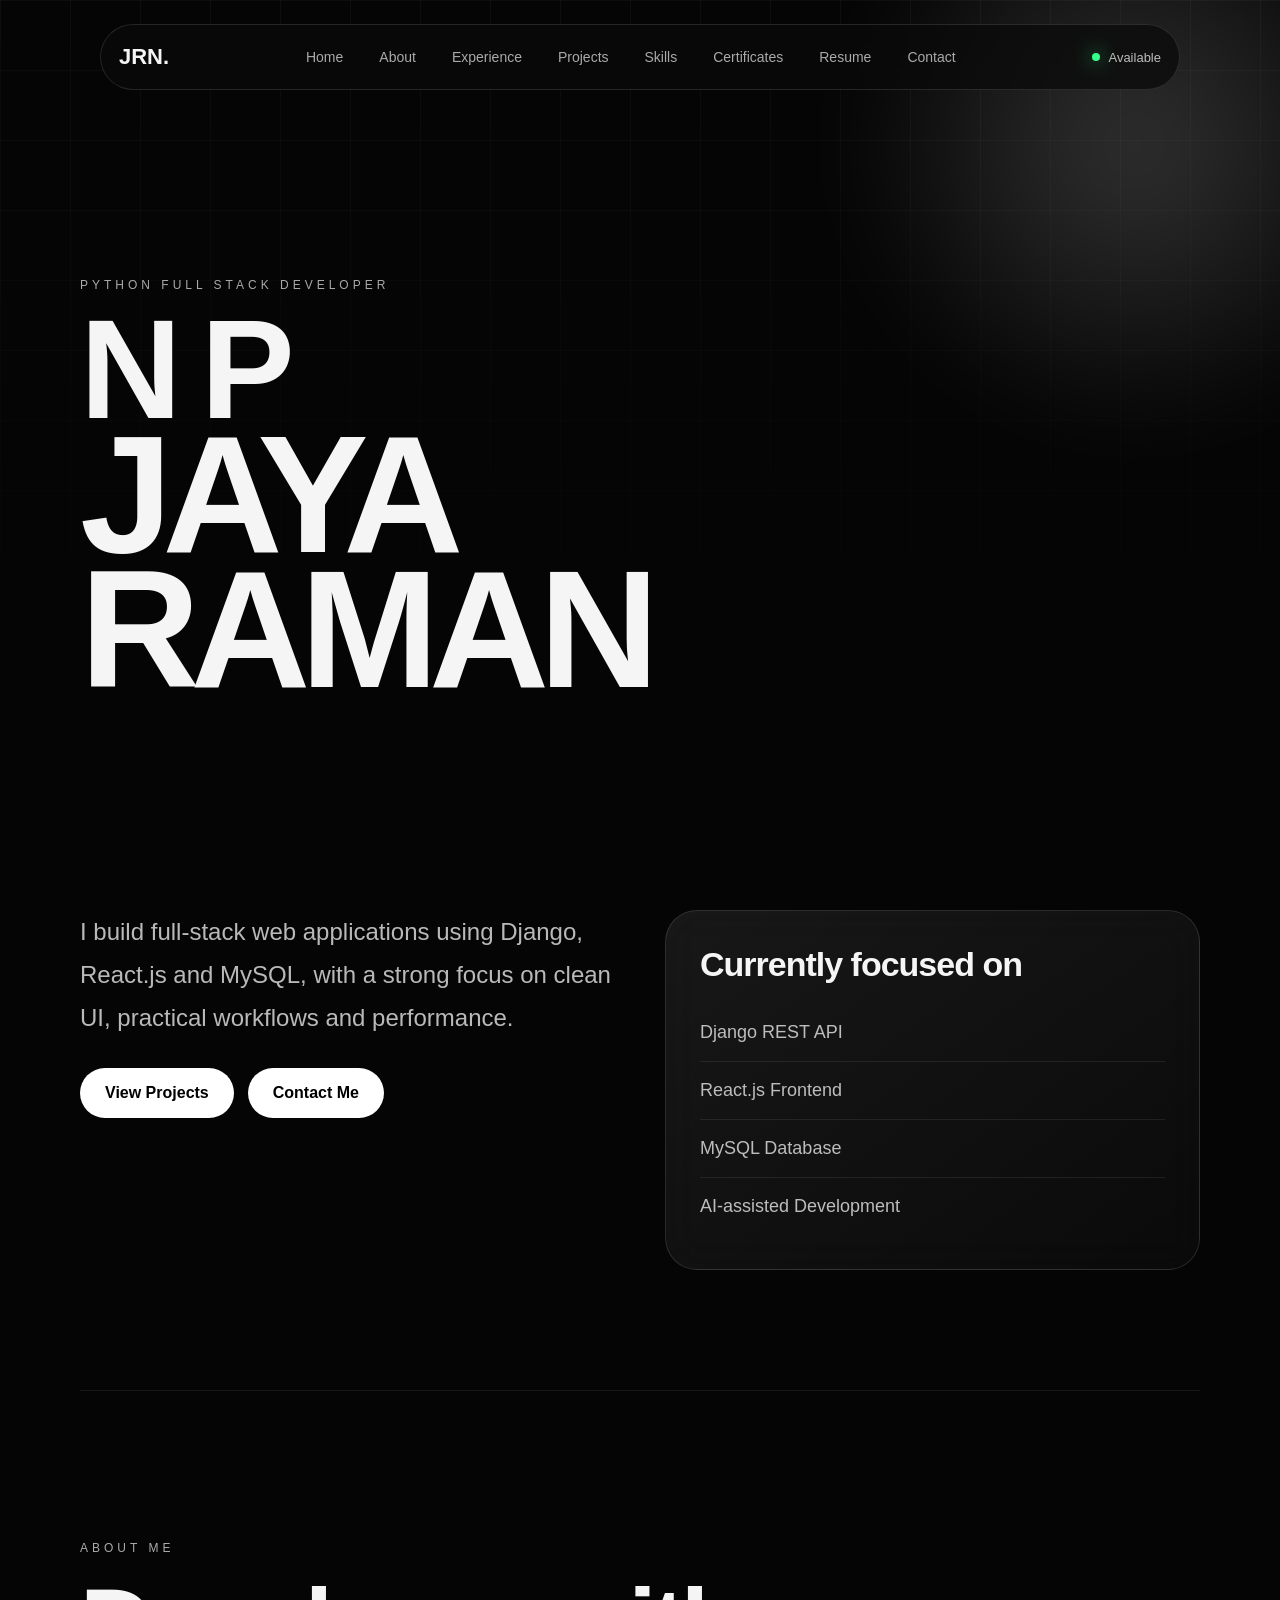
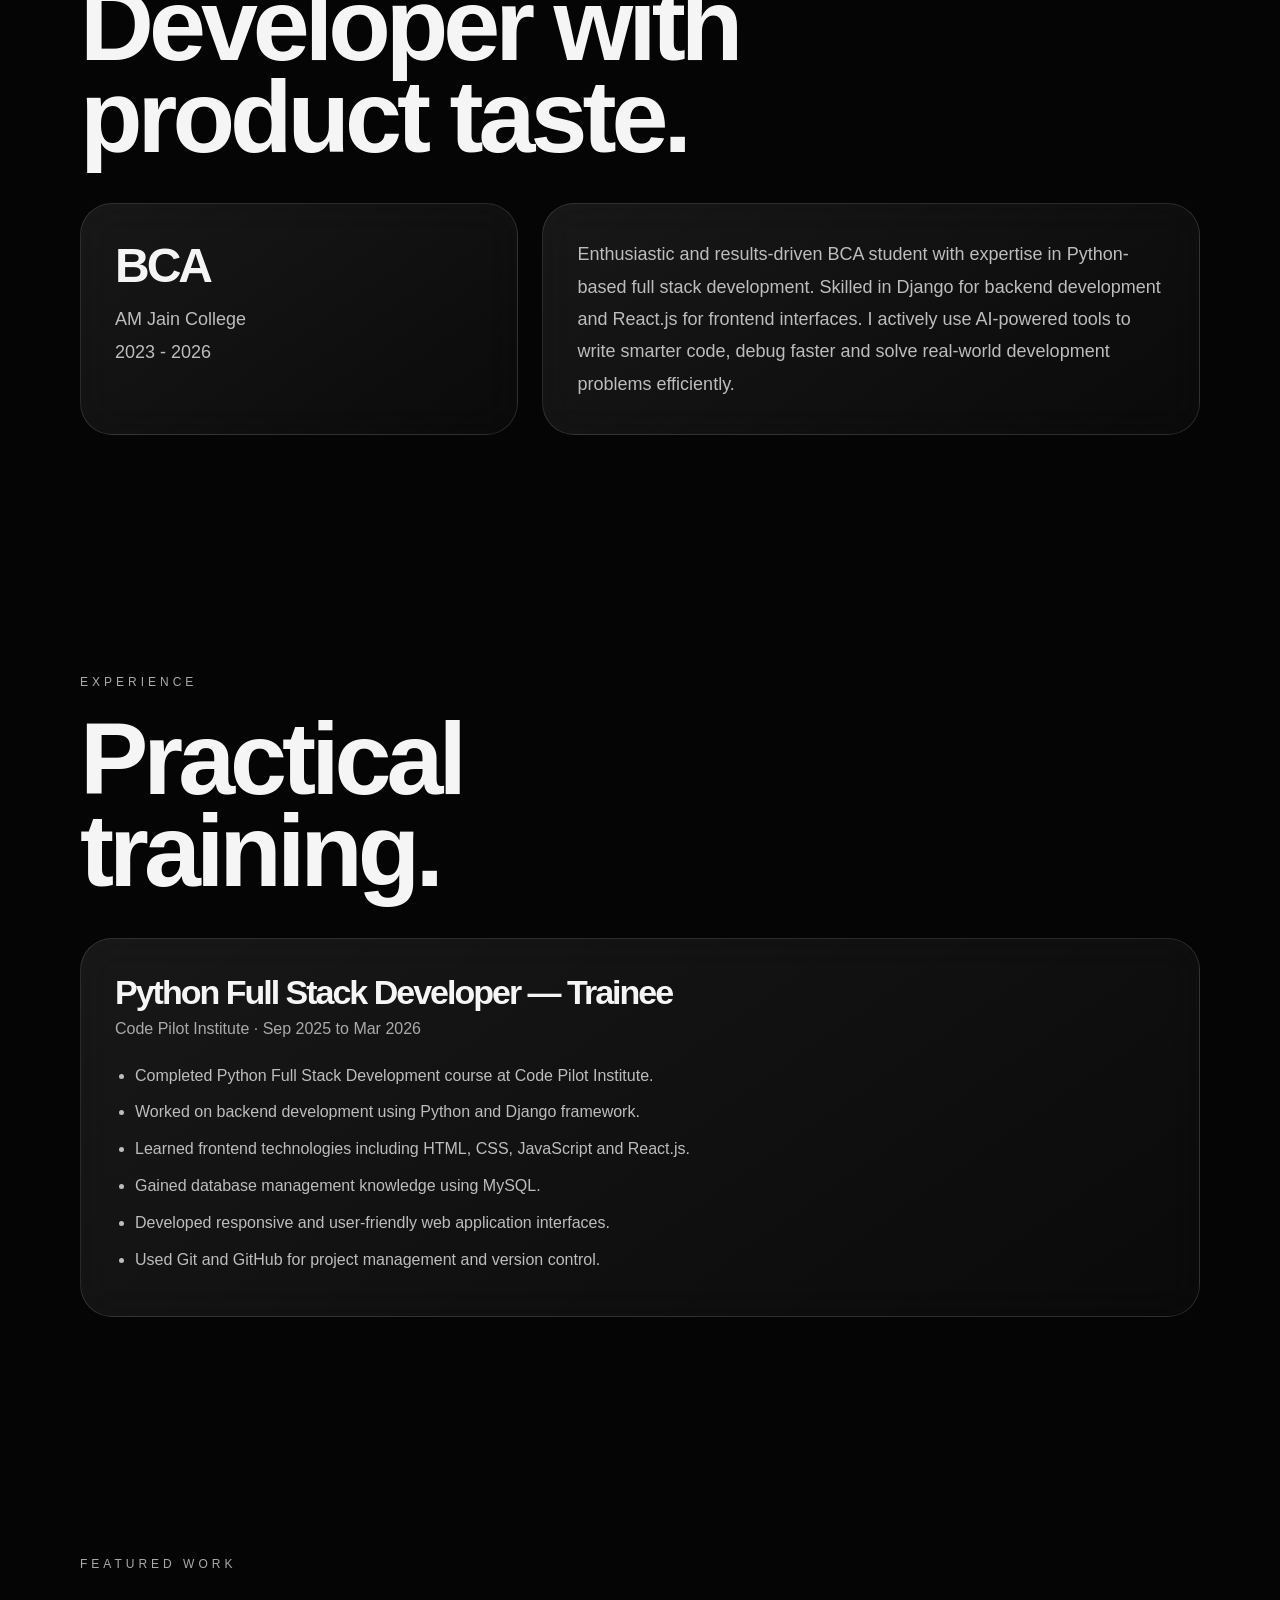
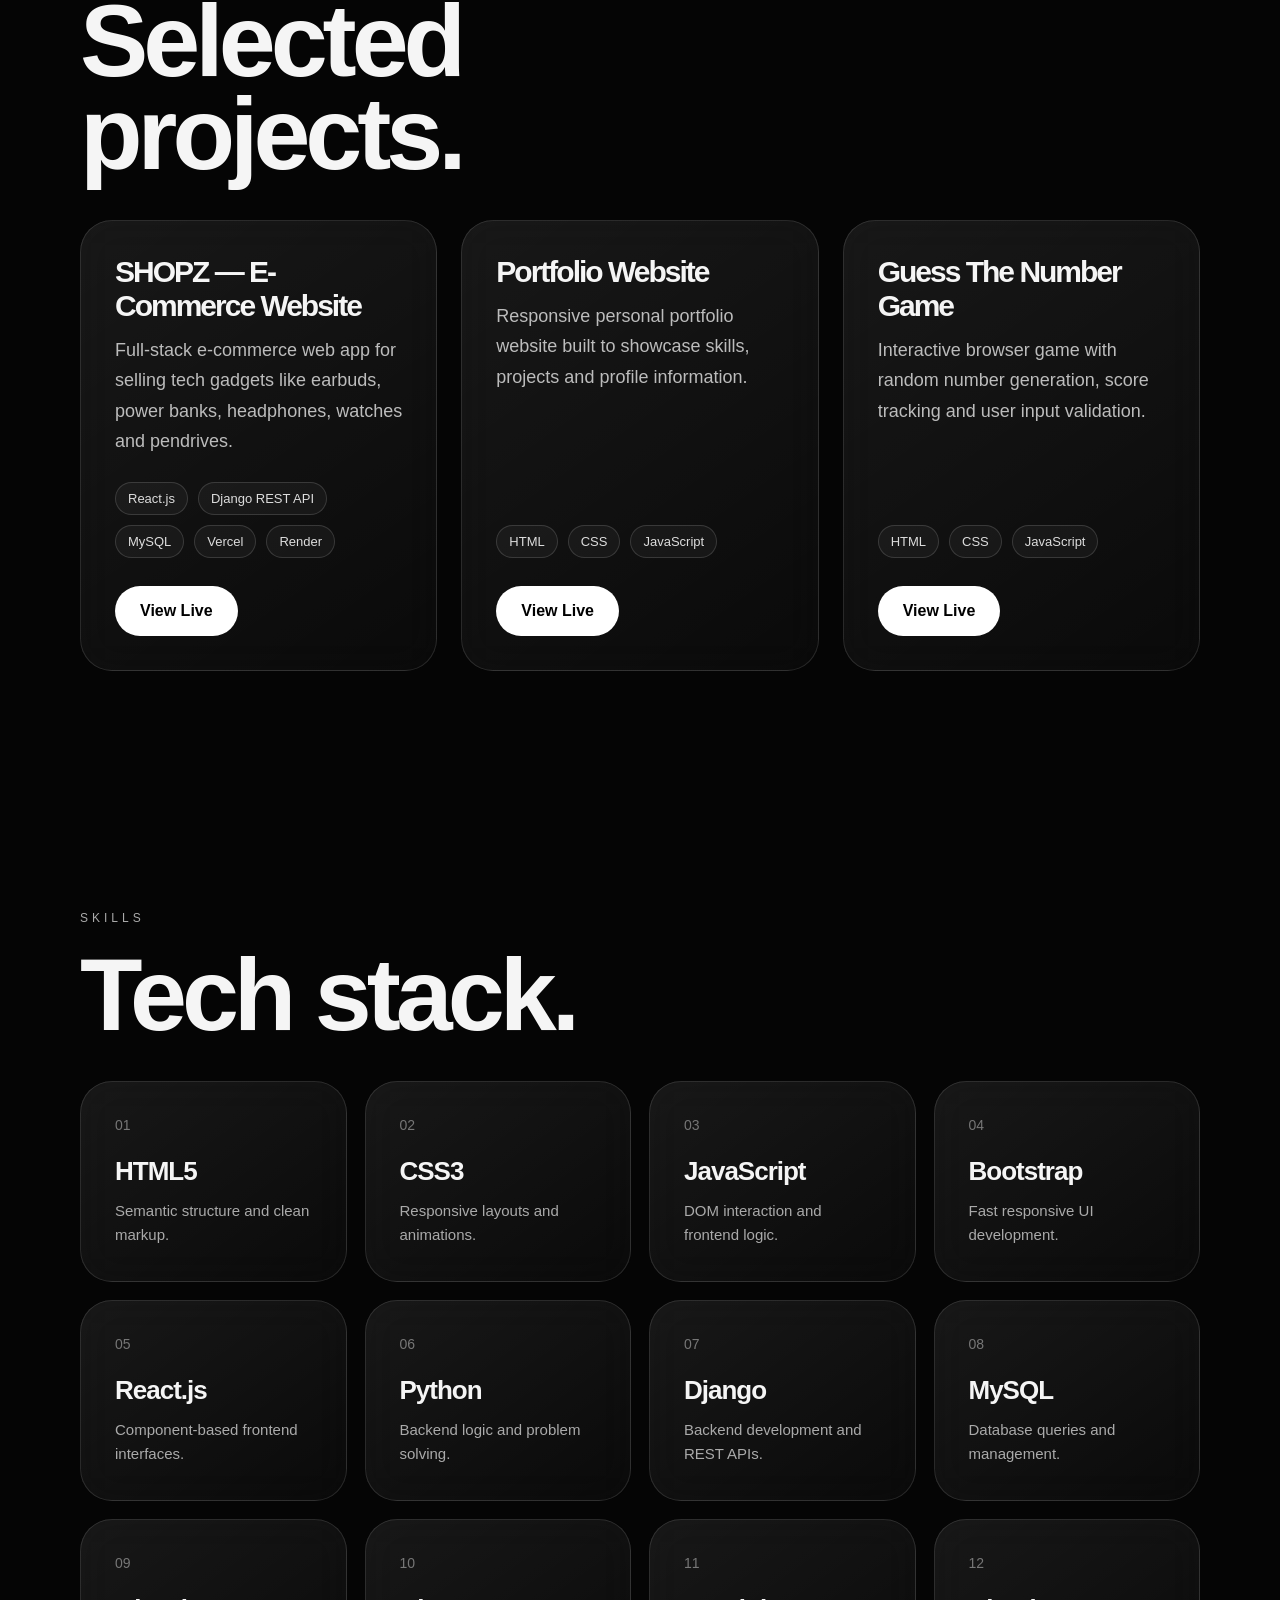
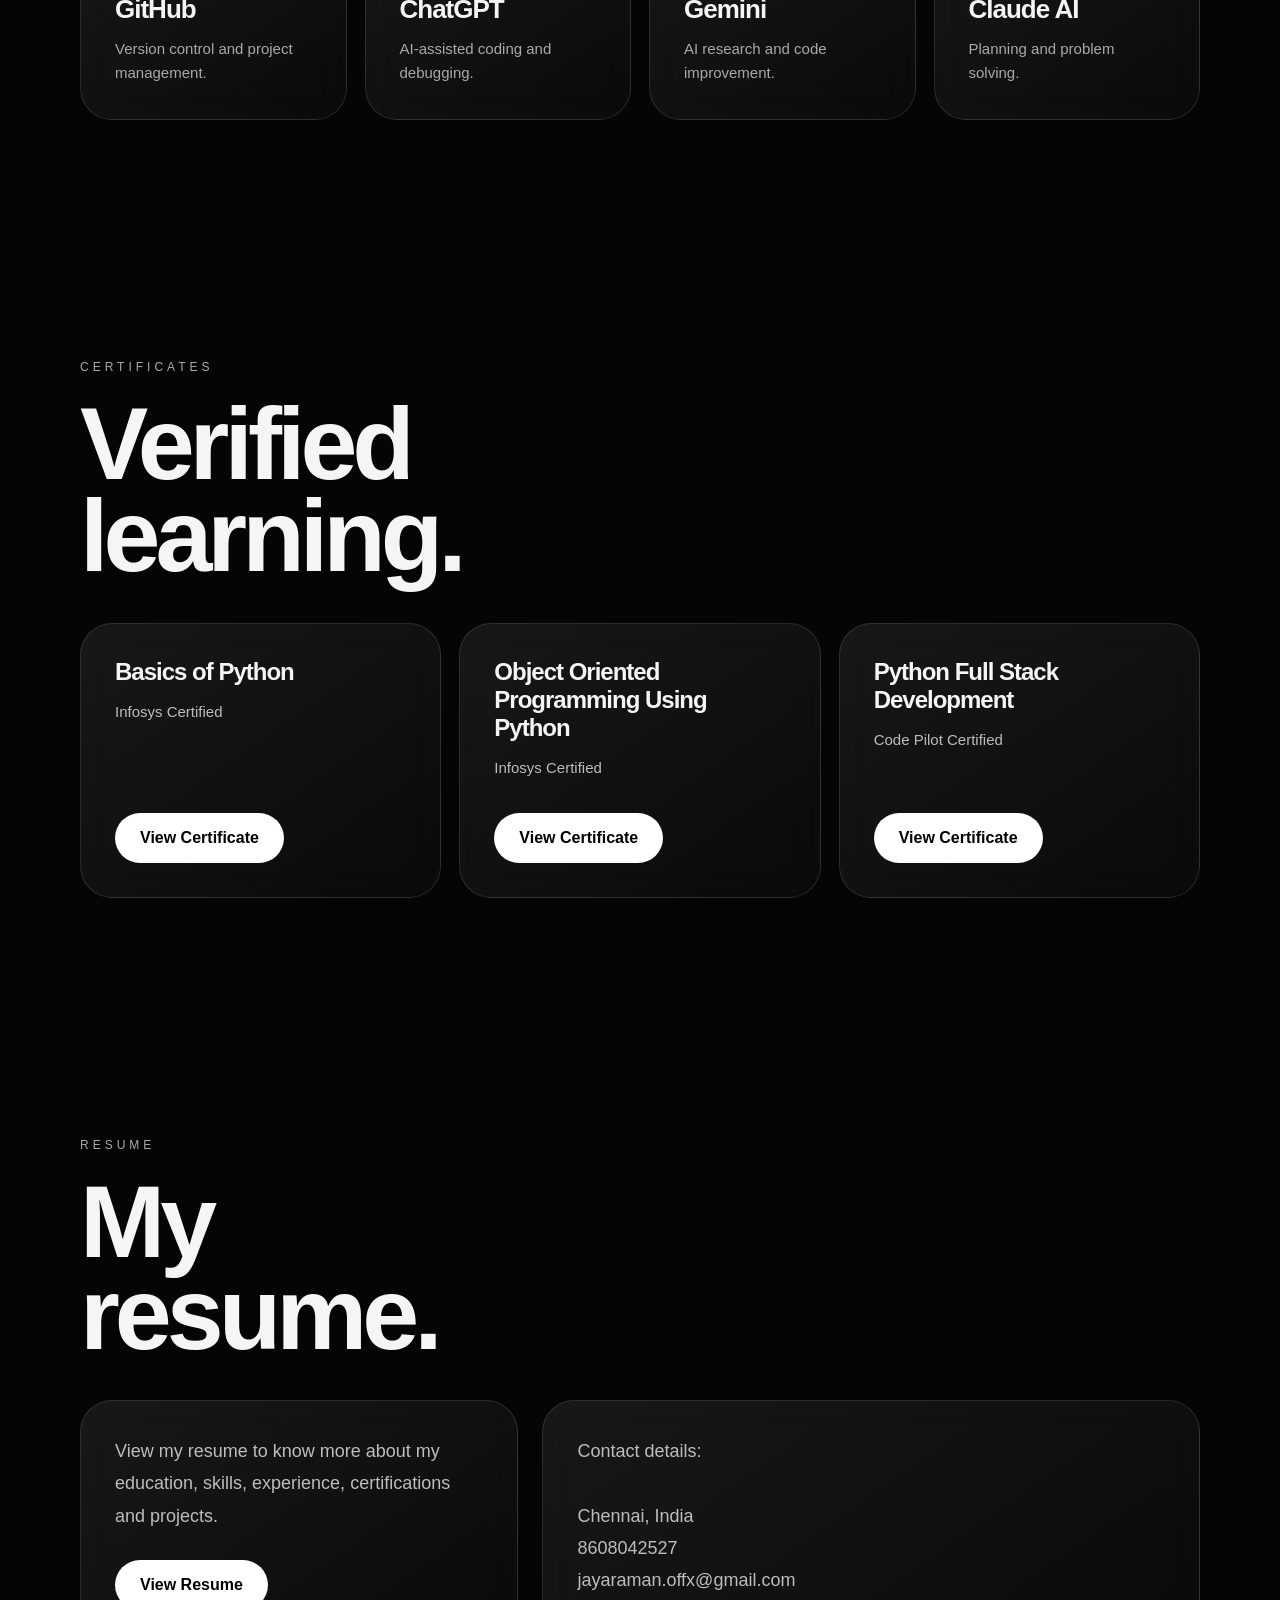
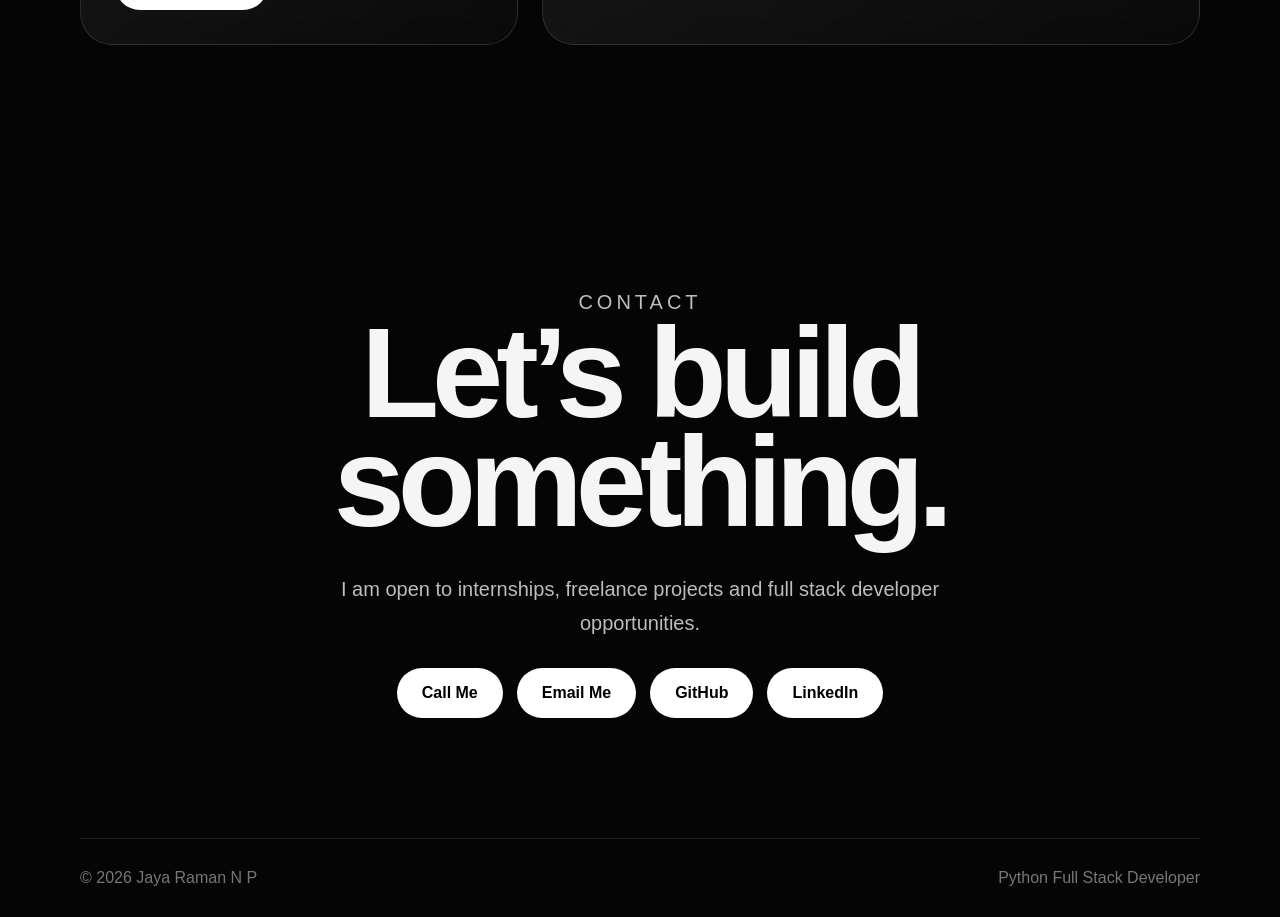
<file: portfolio v2.html>
<!DOCTYPE html>
<html lang="en">
<head>
  <!-- ================= BASIC SETUP ================= -->
  <meta charset="UTF-8" />
  <meta name="viewport" content="width=device-width, initial-scale=1.0" />
  <title>Jaya Raman N P | Portfolio</title>
  <link rel="stylesheet" href="portfolio v2.css" />
</head>

<body>

  <!-- ================= NAVBAR ================= -->
  <nav class="nav">
    <div class="logo">JRN.</div>

    <div class="nav-links">
      <a href="#home">Home</a>
      <a href="#about">About</a>
      <a href="#experience">Experience</a>
      <a href="#projects">Projects</a>
      <a href="#skills">Skills</a>
      <a href="#certificates">Certificates</a>
      <a href="#resume">Resume</a>
      <a href="#contact">Contact</a>
    </div>

    <div class="status">
      <span class="dot"></span>
      Available
    </div>
  </nav>

  <!-- ================= HOME NAME ONLY ================= -->
  <section id="home" class="hero">
    <p class="eyebrow reveal">Python Full Stack Developer</p>

    <div class="hero-name reveal">
      <div class="hero-line small">N P</div>
      <div class="hero-line">JAYA</div>
      <div class="hero-line">RAMAN</div>
    </div>
  </section>

  <!-- ================= HOME DETAILS AFTER SCROLL ================= -->
  <section class="hero-details">
    <div>
      <p class="reveal">
        I build full-stack web applications using Django, React.js and MySQL,
        with a strong focus on clean UI, practical workflows and performance.
      </p>

      <div class="btn-row reveal">
        <a href="#projects" class="btn">View Projects</a>
        <a href="#contact" class="btn">Contact Me</a>
      </div>
    </div>

    <div class="card hero-panel reveal">
      <h3>Currently focused on</h3>

      <ul>
        <li>Django REST API</li>
        <li>React.js Frontend</li>
        <li>MySQL Database</li>
        <li>AI-assisted Development</li>
      </ul>
    </div>
  </section>

  <!-- ================= ABOUT ================= -->
  <section id="about">
    <p class="eyebrow reveal">About Me</p>
    <h2 class="section-title reveal">Developer with<br>product taste.</h2>

    <div class="about-grid">
      <div class="card mini-card reveal">
        <h3>BCA</h3>
        <p>AM Jain College<br>2023 - 2026</p>
      </div>

      <div class="card reveal">
        <p class="about-text">
          Enthusiastic and results-driven BCA student with expertise in Python-based
          full stack development. Skilled in Django for backend development and React.js
          for frontend interfaces. I actively use AI-powered tools to write smarter code,
          debug faster and solve real-world development problems efficiently.
        </p>
      </div>
    </div>
  </section>

  <!-- ================= EXPERIENCE ================= -->
  <section id="experience">
    <p class="eyebrow reveal">Experience</p>
    <h2 class="section-title reveal">Practical<br>training.</h2>

    <div class="card experience-card reveal">
      <h3>Python Full Stack Developer — Trainee</h3>
      <h4>Code Pilot Institute · Sep 2025 to Mar 2026</h4>

      <ul>
        <li>Completed Python Full Stack Development course at Code Pilot Institute.</li>
        <li>Worked on backend development using Python and Django framework.</li>
        <li>Learned frontend technologies including HTML, CSS, JavaScript and React.js.</li>
        <li>Gained database management knowledge using MySQL.</li>
        <li>Developed responsive and user-friendly web application interfaces.</li>
        <li>Used Git and GitHub for project management and version control.</li>
      </ul>
    </div>
  </section>

  <!-- ================= PROJECTS ================= -->
  <section id="projects">
    <p class="eyebrow reveal">Featured Work</p>
    <h2 class="section-title reveal">Selected<br>projects.</h2>

    <div class="projects-grid">

      <div class="card project reveal">
        <div>
          <h3>SHOPZ — E-Commerce Website</h3>
          <p>
            Full-stack e-commerce web app for selling tech gadgets like earbuds,
            power banks, headphones, watches and pendrives.
          </p>
        </div>

        <div>
          <div class="tag-row">
            <span class="tag">React.js</span>
            <span class="tag">Django REST API</span>
            <span class="tag">MySQL</span>
            <span class="tag">Vercel</span>
            <span class="tag">Render</span>
          </div>

          <div class="btn-row">
            <a href="https://shopz-dk5cq7rr7-jayaramanoffx-romans-projects.vercel.app/"
               target="_blank"
               rel="noopener noreferrer"
               class="btn">
              View Live
            </a>
          </div>
        </div>
      </div>

      <div class="card project reveal">
        <div>
          <h3>Portfolio Website</h3>
          <p>
            Responsive personal portfolio website built to showcase skills,
            projects and profile information.
          </p>
        </div>

        <div>
          <div class="tag-row">
            <span class="tag">HTML</span>
            <span class="tag">CSS</span>
            <span class="tag">JavaScript</span>
          </div>

          <div class="btn-row">
            <a href="https://portfolio-beryl-eight-t5419z1klv.vercel.app/" target="_blank" rel="noopener noreferrer" class="btn">  View Live </a>
          </div>
        </div>
      </div>

      <div class="card project reveal">
        <div>
          <h3>Guess The Number Game</h3>
          <p>
            Interactive browser game with random number generation,
            score tracking and user input validation.
          </p>
        </div>

        <div>
          <div class="tag-row">
            <span class="tag">HTML</span>
            <span class="tag">CSS</span>
            <span class="tag">JavaScript</span>
          </div>

          <div class="btn-row">
            <a href="https://guess-the-number-game-liard.vercel.app/" target="_blank"  rel="noopener noreferrer"  class="btn"> View Live </a>
          </div>
        </div>
      </div>

    </div>
  </section>

  <!-- ================= SKILLS ================= -->
  <section id="skills">
    <p class="eyebrow reveal">Skills</p>
    <h2 class="section-title reveal">Tech stack.</h2>

    <div class="skills-grid">
      <div class="card skill reveal"><span>01</span><h3>HTML5</h3><p>Semantic structure and clean markup.</p></div>
      <div class="card skill reveal"><span>02</span><h3>CSS3</h3><p>Responsive layouts and animations.</p></div>
      <div class="card skill reveal"><span>03</span><h3>JavaScript</h3><p>DOM interaction and frontend logic.</p></div>
      <div class="card skill reveal"><span>04</span><h3>Bootstrap</h3><p>Fast responsive UI development.</p></div>
      <div class="card skill reveal"><span>05</span><h3>React.js</h3><p>Component-based frontend interfaces.</p></div>
      <div class="card skill reveal"><span>06</span><h3>Python</h3><p>Backend logic and problem solving.</p></div>
      <div class="card skill reveal"><span>07</span><h3>Django</h3><p>Backend development and REST APIs.</p></div>
      <div class="card skill reveal"><span>08</span><h3>MySQL</h3><p>Database queries and management.</p></div>
      <div class="card skill reveal"><span>09</span><h3>GitHub</h3><p>Version control and project management.</p></div>
      <div class="card skill reveal"><span>10</span><h3>ChatGPT</h3><p>AI-assisted coding and debugging.</p></div>
      <div class="card skill reveal"><span>11</span><h3>Gemini</h3><p>AI research and code improvement.</p></div>
      <div class="card skill reveal"><span>12</span><h3>Claude AI</h3><p>Planning and problem solving.</p></div>
    </div>
  </section>

  <!-- ================= CERTIFICATES ================= -->
  <section id="certificates">
    <p class="eyebrow reveal">Certificates</p>
    <h2 class="section-title reveal">Verified<br>learning.</h2>

    <div class="cert-grid">
      <div class="card cert reveal">
        <div>
          <h3>Basics of Python</h3>
          <p>Infosys Certified</p>
        </div>
        <div class="btn-row">
          <a href="assets/INFOSYS BASICS OF PYTHON.pdf" target="_blank" class="btn">View Certificate</a>
        </div>
      </div>

      <div class="card cert reveal">
        <div>
          <h3>Object Oriented Programming Using Python</h3>
          <p>Infosys Certified</p>
        </div>
        <div class="btn-row">
          <a href="assets/INFOSYS OOPS CONCEPT CERTIFICATE.pdf" target="_blank" class="btn">View Certificate</a>
        </div>
      </div>

      <div class="card cert reveal">
        <div>
          <h3>Python Full Stack Development</h3>
          <p>Code Pilot Certified</p>
        </div>
        <div class="btn-row">
          <a href="assets/N P JAYA RAMAN CODEPILOT CERTIFICATE.pdf" target="_blank" class="btn">View Certificate</a>
        </div>
      </div>
    </div>
  </section>

  <!-- ================= RESUME ================= -->
  <section id="resume">
    <p class="eyebrow reveal">Resume</p>
    <h2 class="section-title reveal">My<br>resume.</h2>

    <div class="resume-content">
      <div class="card reveal">
        <p>
          View my resume to know more about my education, skills,
          experience, certifications and projects.
        </p>
        <div class="btn-row">
          <a href="assets/JAYA RAMAN V3.2.pdf" target="_blank" class="btn">View Resume</a>
        </div>
      </div>

      <div class="card reveal">
        <p>
          Contact details:<br><br>
          Chennai, India<br>
          8608042527<br>
          jayaraman.offx@gmail.com
        </p>
      </div>
    </div>
  </section>

  <!-- ================= CONTACT ================= -->
  <section id="contact" class="contact">
    <p class="eyebrow reveal">Contact</p>
    <h1 class="reveal">Let’s build<br>something.</h1>

    <p class="reveal">
      I am open to internships, freelance projects and full stack developer opportunities.
    </p>

    <div class="btn-row reveal">
      <a href="tel:8608042527" class="btn">Call Me</a>
      <a href="mailto:jayaraman.offx@gmail.com" class="btn">Email Me</a>
      <a href="https://github.com/jayaramanoffx-Roman" target="_blank" class="btn">GitHub</a>
      <a href="https://www.linkedin.com/in/n-p-jaya-raman-95a1333a3" target="_blank" class="btn">LinkedIn</a>
    </div>
  </section>

  <!-- ================= FOOTER ================= -->
  <footer class="footer">
    <p>© 2026 Jaya Raman N P</p>
    <p>Python Full Stack Developer</p>
  </footer>

  <script>
    // Scroll animation
    const revealElements = document.querySelectorAll(".reveal");

    const observer = new IntersectionObserver((entries) => {
      entries.forEach((entry) => {
        if (entry.isIntersecting) {
          entry.target.classList.add("show");
        }
      });
    }, {
      threshold: 0.15
    });

    revealElements.forEach((el) => observer.observe(el));
  </script>

</body>
</html>
</file>
<file: index.css>
/* ================= GLOBAL RESET ================= */
* {
  margin: 0;
  padding: 0;
  box-sizing: border-box;
  font-family: Inter, Arial, sans-serif;
}

html {
  scroll-behavior: smooth;
}

body {
  background: #050505;
  color: #f5f5f5;
  overflow-x: hidden;
}

/* Background grid */
body::before {
  content: "";
  position: fixed;
  inset: 0;
  background:
    linear-gradient(rgba(255,255,255,.035) 1px, transparent 1px),
    linear-gradient(90deg, rgba(255,255,255,.035) 1px, transparent 1px);
  background-size: 70px 70px;
  mask-image: linear-gradient(to bottom, black, transparent 85%);
  pointer-events: none;
  z-index: -2;
}

/* Right side soft glow */
body::after {
  content: "";
  position: fixed;
  width: 650px;
  height: 650px;
  right: -180px;
  top: -180px;
  background: radial-gradient(circle, rgba(255,255,255,.18), transparent 65%);
  filter: blur(45px);
  z-index: -1;
}

a {
  text-decoration: none;
  color: inherit;
}

/* ================= NAVBAR ================= */
.nav {
  position: fixed;
  top: 24px;
  left: 50%;
  transform: translateX(-50%);
  width: min(92%, 1080px);
  padding: 14px 18px;
  border: 1px solid rgba(255,255,255,.12);
  background: rgba(10,10,10,.74);
  backdrop-filter: blur(22px);
  border-radius: 999px;
  display: flex;
  align-items: center;
  justify-content: space-between;
  z-index: 1000;
}

.logo {
  font-size: 22px;
  font-weight: 900;
}

.nav-links {
  display: flex;
  gap: 8px;
}

.nav-links a {
  color: #aaa;
  padding: 10px 14px;
  border-radius: 999px;
  font-size: 14px;
  transition: .3s;
}

.nav-links a:hover {
  background: #fff;
  color: #000;
}

.status {
  color: #bdbdbd;
  font-size: 13px;
  display: flex;
  align-items: center;
  gap: 8px;
}

.dot {
  width: 8px;
  height: 8px;
  background: #36ff8b;
  border-radius: 50%;
  box-shadow: 0 0 20px #36ff8b;
  animation: pulse-dot 2s infinite;
}

@keyframes pulse-dot {
  0% {
    box-shadow: 0 0 0 0 rgba(54, 255, 139, 0.7);
  }
  70% {
    box-shadow: 0 0 0 10px rgba(54, 255, 139, 0);
  }
  100% {
    box-shadow: 0 0 0 0 rgba(54, 255, 139, 0);
  }
}

.nav-right {
  display: flex;
  align-items: center;
  gap: 16px;
}

/* Hamburger Toggle Button (Asymmetric Staggered Style) */
.menu-toggle {
  display: none;
  flex-direction: column;
  justify-content: space-between;
  align-items: flex-end;
  width: 24px;
  height: 18px;
  background: transparent;
  border: none;
  cursor: pointer;
  padding: 0;
  z-index: 1001;
}

.menu-toggle span {
  height: 2px;
  background: #fff;
  border-radius: 999px;
  transition: transform 0.3s cubic-bezier(0.16, 1, 0.3, 1), opacity 0.3s ease, width 0.3s ease;
}

.menu-toggle span:nth-child(1) {
  width: 24px;
}

.menu-toggle span:nth-child(2) {
  width: 15px;
}

.menu-toggle span:nth-child(3) {
  width: 20px;
}

/* Running Wave Animation (Alive / Equalizer Effect) */
@keyframes barWave1 {
  0%, 100% { width: 24px; }
  50% { width: 16px; }
}

@keyframes barWave2 {
  0%, 100% { width: 15px; }
  50% { width: 24px; }
}

@keyframes barWave3 {
  0%, 100% { width: 20px; }
  50% { width: 13px; }
}

.menu-toggle:not(.open) span:nth-child(1) {
  animation: barWave1 2.2s ease-in-out infinite;
}

.menu-toggle:not(.open) span:nth-child(2) {
  animation: barWave2 2.2s ease-in-out infinite 0.35s;
}

.menu-toggle:not(.open) span:nth-child(3) {
  animation: barWave3 2.2s ease-in-out infinite 0.7s;
}

.menu-toggle:hover span {
  box-shadow: 0 0 10px rgba(255, 255, 255, 0.7);
}

/* Transform to 'X' when open (stop wave animation) */
.menu-toggle.open span {
  animation: none !important;
}

.menu-toggle.open span:nth-child(1) {
  width: 22px;
  transform: translateY(8px) rotate(45deg);
}
.menu-toggle.open span:nth-child(2) {
  opacity: 0;
}
.menu-toggle.open span:nth-child(3) {
  width: 22px;
  transform: translateY(-8px) rotate(-45deg);
}

/* ================= COMMON STYLES ================= */
section {
  width: min(1120px, 90%);
  margin: auto;
  padding: 120px 0;
}

.eyebrow {
  color: #aaa;
  text-transform: uppercase;
  letter-spacing: 4px;
  font-size: 12px;
  margin-bottom: 8px;
}

.section-title {
  font-size: clamp(3rem, 8vw, 7rem);
  letter-spacing: -5px;
  line-height: .9;
  margin-bottom: 40px;
}

.card {
  border: 1px solid rgba(255,255,255,.12);
  background: linear-gradient(145deg, rgba(255,255,255,.08), rgba(255,255,255,.025));
  border-radius: 32px;
  padding: 34px;
  backdrop-filter: blur(20px);
}

.btn-row {
  display: flex;
  gap: 14px;
  flex-wrap: wrap;
  margin-top: 28px;
}

.btn {
  padding: 15px 24px;
  border-radius: 999px;
  border: 1px solid rgba(255,255,255,.14);
  background: #fff;
  color: #000;
  font-weight: 800;
  display: inline-block;
  transition: .3s;
  position: relative;
  z-index: 50;
  cursor: pointer;
}

.btn:hover {
  transform: translateY(-4px);
  box-shadow: 0 20px 50px rgba(255,255,255,.12);
}

.btn.disabled {
  opacity: .45;
  cursor: not-allowed;
  pointer-events: none;
}

/* ================= HOME NAME SECTION ================= */
.hero {
  min-height: 100vh;
  padding-top: 70px;
  padding-bottom: 0;
  display: flex;
  flex-direction: column;
  justify-content: center;
  align-items: flex-start;
}

.hero-name {
  display: flex;
  flex-direction: column;
  gap: 10px;
  margin-top: 30px;
}

.hero-line {
  font-size: clamp(6.5rem, 13vw, 11rem);
  line-height: .76;
  letter-spacing: -10px;
  font-weight: 900;
}

.hero-line.small {
  font-size: clamp(5.5rem, 11vw, 9rem);
  background: linear-gradient(90deg, #fff, #666);
  -webkit-background-clip: text;
  background-clip: text;
  color: transparent;
}

/* ================= HOME DETAILS SECTION ================= */
.hero-details {
  min-height: auto;
  padding-top: 10px;
  padding-bottom: 120px;
  display: grid;
  grid-template-columns: 1fr 1fr;
  gap: 50px;
  align-items: start;
}

.hero-details p {
  color: #b9b9b9;
  font-size: 24px;
  line-height: 1.8;
  max-width: 680px;
}

.hero-panel h3 {
  font-size: 34px;
  letter-spacing: -1px;
  margin-bottom: 20px;
}

.hero-panel ul {
  list-style: none;
}

.hero-panel li {
  color: #bdbdbd;
  padding: 18px 0;
  border-bottom: 1px solid rgba(255,255,255,.08);
  font-size: 18px;
}

.hero-panel li:last-child {
  border-bottom: none;
}

/* ================= ABOUT ================= */
#about {
  border-top: 1px solid rgba(255,255,255,.08);
  padding-top: 150px;
}

.about-grid,
.resume-content {
  display: grid;
  grid-template-columns: .8fr 1.2fr;
  gap: 24px;
}

.mini-card h3 {
  font-size: 48px;
  letter-spacing: -3px;
  margin-bottom: 10px;
}

.mini-card p,
.about-text,
.card p {
  color: #bdbdbd;
  line-height: 1.8;
  font-size: 18px;
}

/* ================= EXPERIENCE ================= */
.experience-card h3 {
  font-size: 34px;
  letter-spacing: -2px;
  margin-bottom: 8px;
}

.experience-card h4 {
  color: #aaa;
  margin-bottom: 24px;
  font-weight: 500;
}

.experience-card li {
  color: #bdbdbd;
  line-height: 1.8;
  margin-left: 20px;
  margin-bottom: 8px;
}

/* ================= PROJECTS ================= */
.project-category-header {
  margin-bottom: 28px;
}

.category-badge {
  display: inline-block;
  font-size: 12px;
  font-weight: 800;
  color: #ffffff;
  letter-spacing: 1.5px;
  margin-bottom: 8px;
  text-transform: uppercase;
}

.project-category-header p {
  color: #888;
  font-size: 16px;
  line-height: 1.6;
}

.project-type-tag {
  font-size: 11px;
  font-weight: 700;
  color: #ffffff;
  opacity: 0.75;
  text-transform: uppercase;
  letter-spacing: 1.5px;
  margin-bottom: 12px;
}

.projects-grid,
.projects-grid.two-col {
  display: grid;
  grid-template-columns: repeat(auto-fit, minmax(320px, 1fr));
  gap: 24px;
}

.btn-secondary {
  background: rgba(255, 255, 255, 0.08);
  color: #fff;
  border: 1px solid rgba(255, 255, 255, 0.2);
}

.btn-secondary:hover {
  background: rgba(255, 255, 255, 0.2);
  color: #fff;
}

.project {
  min-height: 420px;
  display: flex;
  flex-direction: column;
  justify-content: space-between;
  transition: .35s;
  position: relative;
  overflow: hidden;
}

/* Button click block panna koodadhu, so pointer-events none */
.project::before {
  content: "";
  position: absolute;
  inset: 0;
  background: radial-gradient(circle at top right, rgba(255,255,255,.18), transparent 45%);
  opacity: 0;
  transition: .35s;
  pointer-events: none;
  z-index: 0;
}

.project:hover {
  transform: translateY(-10px);
  border-color: rgba(255,255,255,.28);
}

.project:hover::before {
  opacity: 1;
}

.project > * {
  position: relative;
  z-index: 2;
}

.project h3 {
  font-size: 30px;
  letter-spacing: -2px;
  margin-bottom: 12px;
}

.project p {
  color: #a8a8a8;
  font-size: 14.5px;
  line-height: 1.65;
}

.tag-row {
  display: flex;
  flex-wrap: wrap;
  gap: 10px;
  margin-top: 25px;
}

.tag {
  font-size: 13px;
  color: #ddd;
  border: 1px solid rgba(255,255,255,.14);
  padding: 8px 12px;
  border-radius: 999px;
  background: rgba(255,255,255,.04);
}

/* ================= SERVICES & FREELANCE ================= */
.services-intro {
  color: #a8a8a8;
  font-size: 18px;
  max-width: 700px;
  line-height: 1.7;
  margin-top: -15px;
  margin-bottom: 45px;
}

.services-grid {
  display: grid;
  grid-template-columns: repeat(auto-fit, minmax(320px, 1fr));
  gap: 24px;
  margin-bottom: 40px;
}

.service-card {
  min-height: 480px;
  display: flex;
  flex-direction: column;
  justify-content: space-between;
  transition: .35s ease;
  position: relative;
  overflow: hidden;
}

.service-card:hover {
  transform: translateY(-8px);
  border-color: rgba(255, 255, 255, 0.24);
  box-shadow: 0 24px 48px rgba(0, 0, 0, 0.6);
}

.service-badge {
  display: inline-block;
  font-size: 11px;
  font-weight: 700;
  color: #ffffff;
  letter-spacing: 1.5px;
  text-transform: uppercase;
  background: rgba(255, 255, 255, 0.08);
  border: 1px solid rgba(255, 255, 255, 0.16);
  padding: 5px 12px;
  border-radius: 999px;
  margin-bottom: 16px;
}

.service-card h3 {
  font-size: 26px;
  letter-spacing: -1.2px;
  margin-bottom: 14px;
  color: #ffffff;
  line-height: 1.25;
}

.service-card p,
.service-card .service-desc {
  color: #a8a8a8;
  font-size: 14.5px;
  line-height: 1.65;
  margin-bottom: 24px;
}

.service-features {
  list-style: none;
  padding: 0;
  margin: 0 0 24px 0;
  display: flex;
  flex-direction: column;
  gap: 12px;
}

.service-features li {
  color: #d0d0d0;
  font-size: 13.5px;
  line-height: 1.5;
  display: flex;
  align-items: center;
  gap: 10px;
}

.service-features .check {
  color: #ffffff;
  font-weight: 700;
  font-size: 12px;
  display: inline-flex;
  align-items: center;
  justify-content: center;
  width: 20px;
  height: 20px;
  border-radius: 50%;
  background: rgba(255, 255, 255, 0.1);
  border: 1px solid rgba(255, 255, 255, 0.2);
  flex-shrink: 0;
}

.service-target {
  padding-top: 16px;
  border-top: 1px solid rgba(255, 255, 255, 0.08);
  font-size: 13px;
  color: #888888;
  line-height: 1.5;
}

.service-target .target-label {
  color: #ffffff;
  font-weight: 600;
}

/* Trust Strip */
.trust-strip {
  display: grid;
  grid-template-columns: repeat(4, 1fr);
  gap: 18px;
  margin-bottom: 40px;
  background: rgba(255, 255, 255, 0.03);
  border: 1px solid rgba(255, 255, 255, 0.1);
  border-radius: 24px;
  padding: 28px;
}

.trust-item {
  display: flex;
  align-items: flex-start;
  gap: 14px;
}

.trust-icon {
  font-size: 24px;
  line-height: 1;
  flex-shrink: 0;
}

.trust-item h4 {
  font-size: 15px;
  font-weight: 700;
  color: #ffffff;
  margin-bottom: 6px;
  letter-spacing: -0.3px;
}

.trust-item p {
  font-size: 13px;
  color: #888888;
  line-height: 1.5;
  margin: 0;
}

/* Services CTA Box */
.services-cta {
  display: flex;
  justify-content: space-between;
  align-items: center;
  gap: 36px;
  padding: 40px;
  border: 1px solid rgba(255, 255, 255, 0.16);
  background: linear-gradient(135deg, rgba(255, 255, 255, 0.07), rgba(255, 255, 255, 0.02));
  border-radius: 28px;
  position: relative;
  overflow: hidden;
}

.services-cta-content h3 {
  font-size: 28px;
  letter-spacing: -1.2px;
  margin-bottom: 12px;
  color: #ffffff;
  line-height: 1.25;
}

.services-cta-content p {
  color: #a8a8a8;
  font-size: 15px;
  line-height: 1.65;
  max-width: 620px;
  margin: 0;
}

.services-cta .btn-row {
  margin-top: 0;
  flex-shrink: 0;
}

.btn-whatsapp {
  background: #161616;
  color: #ffffff !important;
  border: 1px solid rgba(255, 255, 255, 0.2);
  font-weight: 600;
  display: inline-flex;
  align-items: center;
  gap: 10px;
  box-shadow: 0 4px 16px rgba(0, 0, 0, 0.4);
}

.btn-whatsapp .whatsapp-icon {
  width: 20px;
  height: 20px;
  flex-shrink: 0;
  display: block;
}

.btn-whatsapp:hover {
  background: #1c1c1c;
  border-color: #25D366;
  color: #ffffff !important;
  transform: translateY(-3px);
  box-shadow: 0 8px 25px rgba(37, 211, 102, 0.25);
}

/* ================= SKILLS ================= */
.skills-grid {
  display: grid;
  grid-template-columns: repeat(4, 1fr);
  gap: 18px;
}

.skill {
  min-height: 170px;
  transition: .3s;
}

.skill:hover {
  transform: translateY(-8px);
  background: rgba(255,255,255,.09);
}

.skill span {
  color: #777;
  font-size: 14px;
}

.skill h3 {
  font-size: 26px;
  letter-spacing: -1px;
  margin: 22px 0 12px;
}

.skill p {
  color: #aaa;
  line-height: 1.6;
  font-size: 15px;
}

/* ================= CERTIFICATES ================= */
.cert-grid {
  display: grid;
  grid-template-columns: repeat(3, 1fr);
  gap: 18px;
}

.cert {
  min-height: 275px;
  display: flex;
  flex-direction: column;
  justify-content: space-between;
}

.cert h3 {
  font-size: 24px;
  letter-spacing: -1px;
  margin-bottom: 12px;
}

.cert p {
  font-size: 15px;
}

/* ================= CONTACT ================= */
.contact {
  text-align: center;
}

.contact h1,
.contact h2 {
  font-size: clamp(4rem, 10vw, 10rem);
  line-height: .85;
  letter-spacing: -7px;
  margin-bottom: 35px;
}

.contact p {
  color: #bdbdbd;
  font-size: 20px;
  line-height: 1.7;
  max-width: 660px;
  margin: auto;
}

/* Glassmorphic Contact Form */
.contact-form {
  max-width: 700px;
  margin: 44px auto 36px;
  padding: 40px;
  border-radius: 28px;
  border: 1px solid rgba(255, 255, 255, 0.14);
  background: rgba(17, 17, 17, 0.75);
  backdrop-filter: blur(20px);
  -webkit-backdrop-filter: blur(20px);
  text-align: left;
  box-shadow: 0 24px 60px rgba(0, 0, 0, 0.55);
}

.contact-form p {
  font-size: 14.5px;
  color: #a8a8a8;
  margin: 0;
}

.form-row {
  display: grid;
  grid-template-columns: 1fr 1fr;
  gap: 18px;
}

.form-group {
  display: flex;
  flex-direction: column;
  gap: 8px;
  margin-bottom: 20px;
}

.form-group label {
  font-size: 13.5px;
  font-weight: 600;
  color: #d0d0d0;
  letter-spacing: 0.2px;
  display: flex;
  align-items: center;
  gap: 6px;
}

.label-optional {
  font-size: 12px;
  color: #777777;
  font-weight: 400;
}

.form-group input,
.form-group select,
.form-group textarea {
  width: 100%;
  padding: 14px 18px;
  background: #0a0a0a;
  border: 1px solid rgba(255, 255, 255, 0.14);
  border-radius: 14px;
  color: #ffffff;
  font-family: inherit;
  font-size: 14.5px;
  line-height: 1.5;
  outline: none;
  transition: border-color 0.25s ease, box-shadow 0.25s ease, background 0.25s ease;
  box-sizing: border-box;
}

.form-group input::placeholder,
.form-group textarea::placeholder {
  color: #555555;
  font-size: 14px;
}

.form-group input:focus,
.form-group select:focus,
.form-group textarea:focus {
  background: #0e0e0e;
  border-color: rgba(255, 255, 255, 0.45);
  box-shadow: 0 0 0 3px rgba(255, 255, 255, 0.08);
}

/* Custom UI Dark Luxury Dropdown */
.custom-select-wrapper {
  position: relative;
  width: 100%;
}

.custom-select-trigger {
  width: 100%;
  display: flex;
  align-items: center;
  justify-content: space-between;
  padding: 14px 18px;
  background: #0a0a0a;
  border: 1px solid rgba(255, 255, 255, 0.14);
  border-radius: 14px;
  color: #777777;
  font-family: inherit;
  font-size: 14.5px;
  line-height: 1.5;
  outline: none;
  cursor: pointer;
  text-align: left;
  transition: border-color 0.25s ease, box-shadow 0.25s ease, background 0.25s ease;
  box-sizing: border-box;
}

.custom-select-trigger span.selected {
  color: #ffffff;
  font-weight: 500;
}

.custom-select-wrapper.open .custom-select-trigger,
.custom-select-trigger:focus {
  background: #0e0e0e;
  border-color: rgba(255, 255, 255, 0.45);
  box-shadow: 0 0 0 3px rgba(255, 255, 255, 0.08);
}

.select-chevron {
  stroke: #888888;
  flex-shrink: 0;
  transition: transform 0.25s cubic-bezier(0.16, 1, 0.3, 1), stroke 0.2s ease;
}

.custom-select-wrapper.open .select-chevron {
  transform: rotate(180deg);
  stroke: #ffffff;
}

.custom-select-menu {
  position: absolute;
  top: calc(100% + 8px);
  left: 0;
  right: 0;
  background: rgba(18, 18, 18, 0.96);
  border: 1px solid rgba(255, 255, 255, 0.16);
  border-radius: 18px;
  padding: 8px;
  z-index: 100;
  box-shadow: 0 20px 48px rgba(0, 0, 0, 0.8), 0 0 0 1px rgba(255, 255, 255, 0.05);
  backdrop-filter: blur(25px);
  -webkit-backdrop-filter: blur(25px);
  opacity: 0;
  pointer-events: none;
  transform: translateY(-8px) scale(0.98);
  transition: opacity 0.22s cubic-bezier(0.16, 1, 0.3, 1), transform 0.22s cubic-bezier(0.16, 1, 0.3, 1);
}

.custom-select-wrapper.open .custom-select-menu {
  opacity: 1;
  pointer-events: auto;
  transform: translateY(0) scale(1);
}

.custom-option {
  padding: 12px 16px;
  border-radius: 10px;
  font-size: 14.5px;
  color: #cccccc;
  cursor: pointer;
  transition: background 0.16s ease, color 0.16s ease, transform 0.16s ease;
  user-select: none;
  line-height: 1.4;
}

.custom-option:hover {
  background: rgba(255, 255, 255, 0.09);
  color: #ffffff;
  transform: translateX(3px);
}

.custom-option.active {
  background: rgba(255, 255, 255, 0.14);
  color: #ffffff;
  font-weight: 600;
}

.form-group textarea {
  resize: vertical;
  min-height: 130px;
}

.form-actions {
  display: flex;
  align-items: center;
  justify-content: space-between;
  gap: 16px;
  margin-top: 6px;
}

.btn-submit {
  background: #ffffff;
  color: #050505 !important;
  border: none;
  font-weight: 700;
  font-size: 15px;
  padding: 14px 34px;
  border-radius: 999px;
  cursor: pointer;
  display: inline-flex;
  align-items: center;
  gap: 8px;
  transition: transform 0.25s ease, box-shadow 0.25s ease, background 0.25s ease, opacity 0.25s ease;
  box-shadow: 0 4px 18px rgba(255, 255, 255, 0.22);
}

.btn-submit:hover {
  background: #f0f0f0;
  transform: translateY(-2px);
  box-shadow: 0 8px 26px rgba(255, 255, 255, 0.38);
}

.btn-submit:disabled {
  opacity: 0.6;
  cursor: not-allowed;
  transform: none;
  box-shadow: none;
}

.form-status {
  font-size: 14px;
  font-weight: 500;
  text-align: right;
  flex-grow: 1;
  min-height: 20px;
}

.form-status.success {
  color: #25D366;
}

.form-status.error {
  color: #ff5555;
}

/* Contact Direct Divider */
.contact-divider {
  position: relative;
  max-width: 480px;
  margin: 36px auto 26px;
  text-align: center;
}

.contact-divider::before {
  content: '';
  position: absolute;
  top: 50%;
  left: 0;
  right: 0;
  height: 1px;
  background: rgba(255, 255, 255, 0.1);
  z-index: 1;
}

.contact-divider span {
  position: relative;
  z-index: 2;
  background: #050505;
  padding: 0 16px;
  font-size: 12.5px;
  text-transform: uppercase;
  letter-spacing: 1.6px;
  color: #777777;
  font-weight: 600;
}

.contact .btn-row {
  justify-content: center;
}

/* ================= FOOTER ================= */
.footer {
  width: min(1120px, 90%);
  margin: auto;
  padding: 30px 0;
  color: #777;
  border-top: 1px solid rgba(255,255,255,.1);
  display: flex;
  justify-content: space-between;
  gap: 20px;
  flex-wrap: wrap;
}

/* ================= ANIMATION ================= */
.reveal {
  opacity: 0;
  transform: translateY(40px);
  transition: .8s ease;
}

.reveal.show {
  opacity: 1;
  transform: translateY(0);
}

/* ================= RESPONSIVE ================= */
@media(max-width: 1000px) {
  .projects-grid,
  .projects-grid.two-col,
  .hero-details,
  .about-grid,
  .resume-content,
  .cert-grid {
    grid-template-columns: 1fr;
  }

  .trust-strip {
    grid-template-columns: repeat(2, 1fr);
  }

  .services-cta {
    flex-direction: column;
    align-items: flex-start;
  }
}

@media(max-width: 900px) {
  .menu-toggle {
    display: flex;
  }

  .nav-links {
    position: absolute;
    top: calc(100% + 12px);
    left: 0;
    right: 0;
    width: 100%;
    background: rgba(10, 10, 10, 0.94);
    backdrop-filter: blur(25px);
    -webkit-backdrop-filter: blur(25px);
    border: 1px solid rgba(255, 255, 255, 0.14);
    border-radius: 24px;
    padding: 16px;
    display: flex;
    flex-direction: column;
    gap: 4px;
    opacity: 0;
    pointer-events: none;
    transform: translateY(-8px) scale(0.98);
    transition: opacity 0.25s cubic-bezier(0.16, 1, 0.3, 1), transform 0.25s cubic-bezier(0.16, 1, 0.3, 1);
    box-shadow: 0 24px 48px rgba(0, 0, 0, 0.75);
  }

  .nav-links.open {
    opacity: 1;
    pointer-events: auto;
    transform: translateY(0) scale(1);
  }

  .nav-links a {
    padding: 12px 18px;
    font-size: 15px;
    font-weight: 500;
    width: 100%;
    display: block;
    border-radius: 12px;
    color: #ccc;
    transition: 0.2s ease;
  }

  .nav-links a:hover,
  .nav-links a:active {
    background: rgba(255, 255, 255, 0.12);
    color: #fff;
  }

  .skills-grid {
    grid-template-columns: repeat(2, 1fr);
  }

  .hero-line {
    letter-spacing: -6px;
  }
}

@media(max-width: 700px) {
  .contact-form {
    padding: 26px 20px;
    border-radius: 22px;
    margin-top: 32px;
  }

  .form-row {
    grid-template-columns: 1fr;
    gap: 0;
  }

  .form-actions {
    flex-direction: column;
    align-items: stretch;
    gap: 12px;
  }

  .btn-submit {
    width: 100%;
    justify-content: center;
  }

  .form-status {
    text-align: center;
    margin-top: 4px;
  }
}

@media(max-width: 520px) {
  .skills-grid {
    grid-template-columns: 1fr;
  }

  .trust-strip {
    grid-template-columns: 1fr;
    padding: 20px;
  }

  .services-cta {
    padding: 24px 20px;
  }

  .hero-line {
    font-size: 5rem;
    letter-spacing: -4px;
  }

  .hero-line.small {
    font-size: 4.5rem;
  }

  .section-title {
    letter-spacing: -3px;
  }
}
</file>
<file: portfolio v2.css>
/* ================= GLOBAL RESET ================= */
    * {
      margin: 0;
      padding: 0;
      box-sizing: border-box;
      font-family: Inter, Arial, sans-serif;
    }

    html {
      scroll-behavior: smooth;
    }

    body {
      background: #050505;
      color: #f5f5f5;
      overflow-x: hidden;
    }

    /* Background grid */
    body::before {
      content: "";
      position: fixed;
      inset: 0;
      background:
        linear-gradient(rgba(255,255,255,.035) 1px, transparent 1px),
        linear-gradient(90deg, rgba(255,255,255,.035) 1px, transparent 1px);
      background-size: 70px 70px;
      mask-image: linear-gradient(to bottom, black, transparent 85%);
      pointer-events: none;
      z-index: -2;
    }

    /* Right side soft glow */
    body::after {
      content: "";
      position: fixed;
      width: 650px;
      height: 650px;
      right: -180px;
      top: -180px;
      background: radial-gradient(circle, rgba(255,255,255,.18), transparent 65%);
      filter: blur(45px);
      z-index: -1;
    }

    a {
      text-decoration: none;
      color: inherit;
    }

    /* ================= NAVBAR ================= */
    .nav {
      position: fixed;
      top: 24px;
      left: 50%;
      transform: translateX(-50%);
      width: min(92%, 1080px);
      padding: 14px 18px;
      border: 1px solid rgba(255,255,255,.12);
      background: rgba(10,10,10,.74);
      backdrop-filter: blur(22px);
      border-radius: 999px;
      display: flex;
      align-items: center;
      justify-content: space-between;
      z-index: 1000;
    }

    .logo {
      font-size: 22px;
      font-weight: 900;
    }

    .nav-links {
      display: flex;
      gap: 8px;
    }

    .nav-links a {
      color: #aaa;
      padding: 10px 14px;
      border-radius: 999px;
      font-size: 14px;
      transition: .3s;
    }

    .nav-links a:hover {
      background: #fff;
      color: #000;
    }

    .status {
      color: #bdbdbd;
      font-size: 13px;
      display: flex;
      align-items: center;
      gap: 8px;
    }

    .dot {
      width: 8px;
      height: 8px;
      background: #36ff8b;
      border-radius: 50%;
      box-shadow: 0 0 20px #36ff8b;
    }

    /* ================= COMMON STYLES ================= */
    section {
      width: min(1120px, 90%);
      margin: auto;
      padding: 120px 0;
    }

    .eyebrow {
      color: #aaa;
      text-transform: uppercase;
      letter-spacing: 4px;
      font-size: 12px;
      margin-bottom: 24px;
    }

    .section-title {
      font-size: clamp(3rem, 8vw, 7rem);
      letter-spacing: -5px;
      line-height: .9;
      margin-bottom: 40px;
    }

    .card {
      border: 1px solid rgba(255,255,255,.12);
      background: linear-gradient(145deg, rgba(255,255,255,.08), rgba(255,255,255,.025));
      border-radius: 32px;
      padding: 34px;
      backdrop-filter: blur(20px);
    }

    .btn-row {
      display: flex;
      gap: 14px;
      flex-wrap: wrap;
      margin-top: 28px;
    }

    .btn {
      padding: 15px 24px;
      border-radius: 999px;
      border: 1px solid rgba(255,255,255,.14);
      background: #fff;
      color: #000;
      font-weight: 800;
      display: inline-block;
      transition: .3s;
      position: relative;
      z-index: 50;
      cursor: pointer;
    }

    .btn:hover {
      transform: translateY(-4px);
      box-shadow: 0 20px 50px rgba(255,255,255,.12);
    }

    .btn.disabled {
      opacity: .45;
      cursor: not-allowed;
      pointer-events: none;
    }

    /* ================= HOME NAME SECTION ================= */
    /* First screen-la name mattum big ah irukkum */
.hero{
  min-height:100vh;
  padding-top:70px;
  padding-bottom:0;
  display:flex;
  flex-direction:column;
  justify-content:center;
  align-items:flex-start;
}

    .hero-name {
      display: flex;
      flex-direction: column;
      gap: 8px;
    }

.hero-line{
  font-size: clamp(6.5rem, 13vw, 11rem);
  line-height: .76;
  letter-spacing: -10px;
  font-weight: 900;
}

.hero-line.small{
  font-size: clamp(5.5rem, 11vw, 9rem);
}

    /* ================= HOME DETAILS SECTION ================= */
    /* Scroll pannina dhaan paragraph + focused box varum */
  .hero-details{
  min-height:auto;
  padding-top:10px;
  padding-bottom:120px;
  display:grid;
  grid-template-columns:1fr 1fr;
  gap:50px;
  align-items:start;
}

    .hero-details p {
      color: #b9b9b9;
      font-size: 24px;
      line-height: 1.8;
      max-width: 680px;
    }

    .hero-panel h3 {
      font-size: 34px;
      letter-spacing: -1px;
      margin-bottom: 20px;
    }

    .hero-panel ul {
      list-style: none;
    }

    .hero-panel li {
      color: #bdbdbd;
      padding: 18px 0;
      border-bottom: 1px solid rgba(255,255,255,.08);
      font-size: 18px;
    }

    .hero-panel li:last-child {
      border-bottom: none;
    }

    /* ================= ABOUT ================= */
    #about {
      border-top: 1px solid rgba(255,255,255,.08);
      padding-top: 150px;
    }

    .about-grid,
    .resume-content {
      display: grid;
      grid-template-columns: .8fr 1.2fr;
      gap: 24px;
    }

    .mini-card h3 {
      font-size: 48px;
      letter-spacing: -3px;
      margin-bottom: 10px;
    }

    .mini-card p,
    .about-text,
    .card p {
      color: #bdbdbd;
      line-height: 1.8;
      font-size: 18px;
    }

    /* ================= EXPERIENCE ================= */
    .experience-card h3 {
      font-size: 34px;
      letter-spacing: -2px;
      margin-bottom: 8px;
    }

    .experience-card h4 {
      color: #aaa;
      margin-bottom: 24px;
      font-weight: 500;
    }

    .experience-card li {
      color: #bdbdbd;
      line-height: 1.8;
      margin-left: 20px;
      margin-bottom: 8px;
    }

    /* ================= PROJECTS ================= */
    .projects-grid {
      display: grid;
      grid-template-columns: repeat(3, 1fr);
      gap: 24px;
    }

    .project {
      min-height: 420px;
      display: flex;
      flex-direction: column;
      justify-content: space-between;
      transition: .35s;
      position: relative;
      overflow: hidden;
    }

    /* Button click block panna koodadhu, so pointer-events none */
    .project::before {
      content: "";
      position: absolute;
      inset: 0;
      background: radial-gradient(circle at top right, rgba(255,255,255,.18), transparent 45%);
      opacity: 0;
      transition: .35s;
      pointer-events: none;
      z-index: 0;
    }

    .project:hover {
      transform: translateY(-10px);
      border-color: rgba(255,255,255,.28);
    }

    .project:hover::before {
      opacity: 1;
    }

    .project > * {
      position: relative;
      z-index: 2;
    }

    .project h3 {
      font-size: 30px;
      letter-spacing: -2px;
      margin-bottom: 12px;
    }

    .project p {
      color: #bcbcbc;
      line-height: 1.7;
    }

    .tag-row {
      display: flex;
      flex-wrap: wrap;
      gap: 10px;
      margin-top: 25px;
    }

    .tag {
      font-size: 13px;
      color: #ddd;
      border: 1px solid rgba(255,255,255,.14);
      padding: 8px 12px;
      border-radius: 999px;
      background: rgba(255,255,255,.04);
    }

    /* ================= SKILLS ================= */
    .skills-grid {
      display: grid;
      grid-template-columns: repeat(4, 1fr);
      gap: 18px;
    }

    .skill {
      min-height: 170px;
      transition: .3s;
    }

    .skill:hover {
      transform: translateY(-8px);
      background: rgba(255,255,255,.09);
    }

    .skill span {
      color: #777;
      font-size: 14px;
    }

    .skill h3 {
      font-size: 26px;
      letter-spacing: -1px;
      margin: 22px 0 12px;
    }

    .skill p {
      color: #aaa;
      line-height: 1.6;
      font-size: 15px;
    }

    /* ================= CERTIFICATES ================= */
    .cert-grid {
      display: grid;
      grid-template-columns: repeat(3, 1fr);
      gap: 18px;
    }

    .cert {
      min-height: 275px;
      display: flex;
      flex-direction: column;
      justify-content: space-between;
    }

    .cert h3 {
      font-size: 24px;
      letter-spacing: -1px;
      margin-bottom: 12px;
    }

    .cert p {
      font-size: 15px;
    }

    /* ================= CONTACT ================= */
    .contact {
      text-align: center;
    }

    .contact h1 {
      font-size: clamp(4rem, 10vw, 10rem);
      line-height: .85;
      letter-spacing: -7px;
      margin-bottom: 35px;
    }

    .contact p {
      color: #bdbdbd;
      font-size: 20px;
      line-height: 1.7;
      max-width: 660px;
      margin: auto;
    }

    .contact .btn-row {
      justify-content: center;
    }

    /* ================= FOOTER ================= */
    .footer {
      width: min(1120px, 90%);
      margin: auto;
      padding: 30px 0;
      color: #777;
      border-top: 1px solid rgba(255,255,255,.1);
      display: flex;
      justify-content: space-between;
      gap: 20px;
      flex-wrap: wrap;
    }

    /* ================= ANIMATION ================= */
    .reveal {
      opacity: 0;
      transform: translateY(40px);
      transition: .8s ease;
    }

    .reveal.show {
      opacity: 1;
      transform: translateY(0);
    }

    /* ================= RESPONSIVE ================= */
    @media(max-width: 1000px) {
      .projects-grid,
      .hero-details,
      .about-grid,
      .resume-content,
      .cert-grid {
        grid-template-columns: 1fr;
      }
    }

    @media(max-width: 900px) {
      .nav-links {
        display: none;
      }

      .skills-grid {
        grid-template-columns: repeat(2, 1fr);
      }

      .hero-line {
        letter-spacing: -6px;
      }
    }

    @media(max-width: 520px) {
      .skills-grid {
        grid-template-columns: 1fr;
      }

      .hero-line {
        font-size: 5rem;
        letter-spacing: -4px;
      }

      .hero-line.small {
        font-size: 4.5rem;
      }

      .section-title {
        letter-spacing: -3px;
      }
    }
</file>
